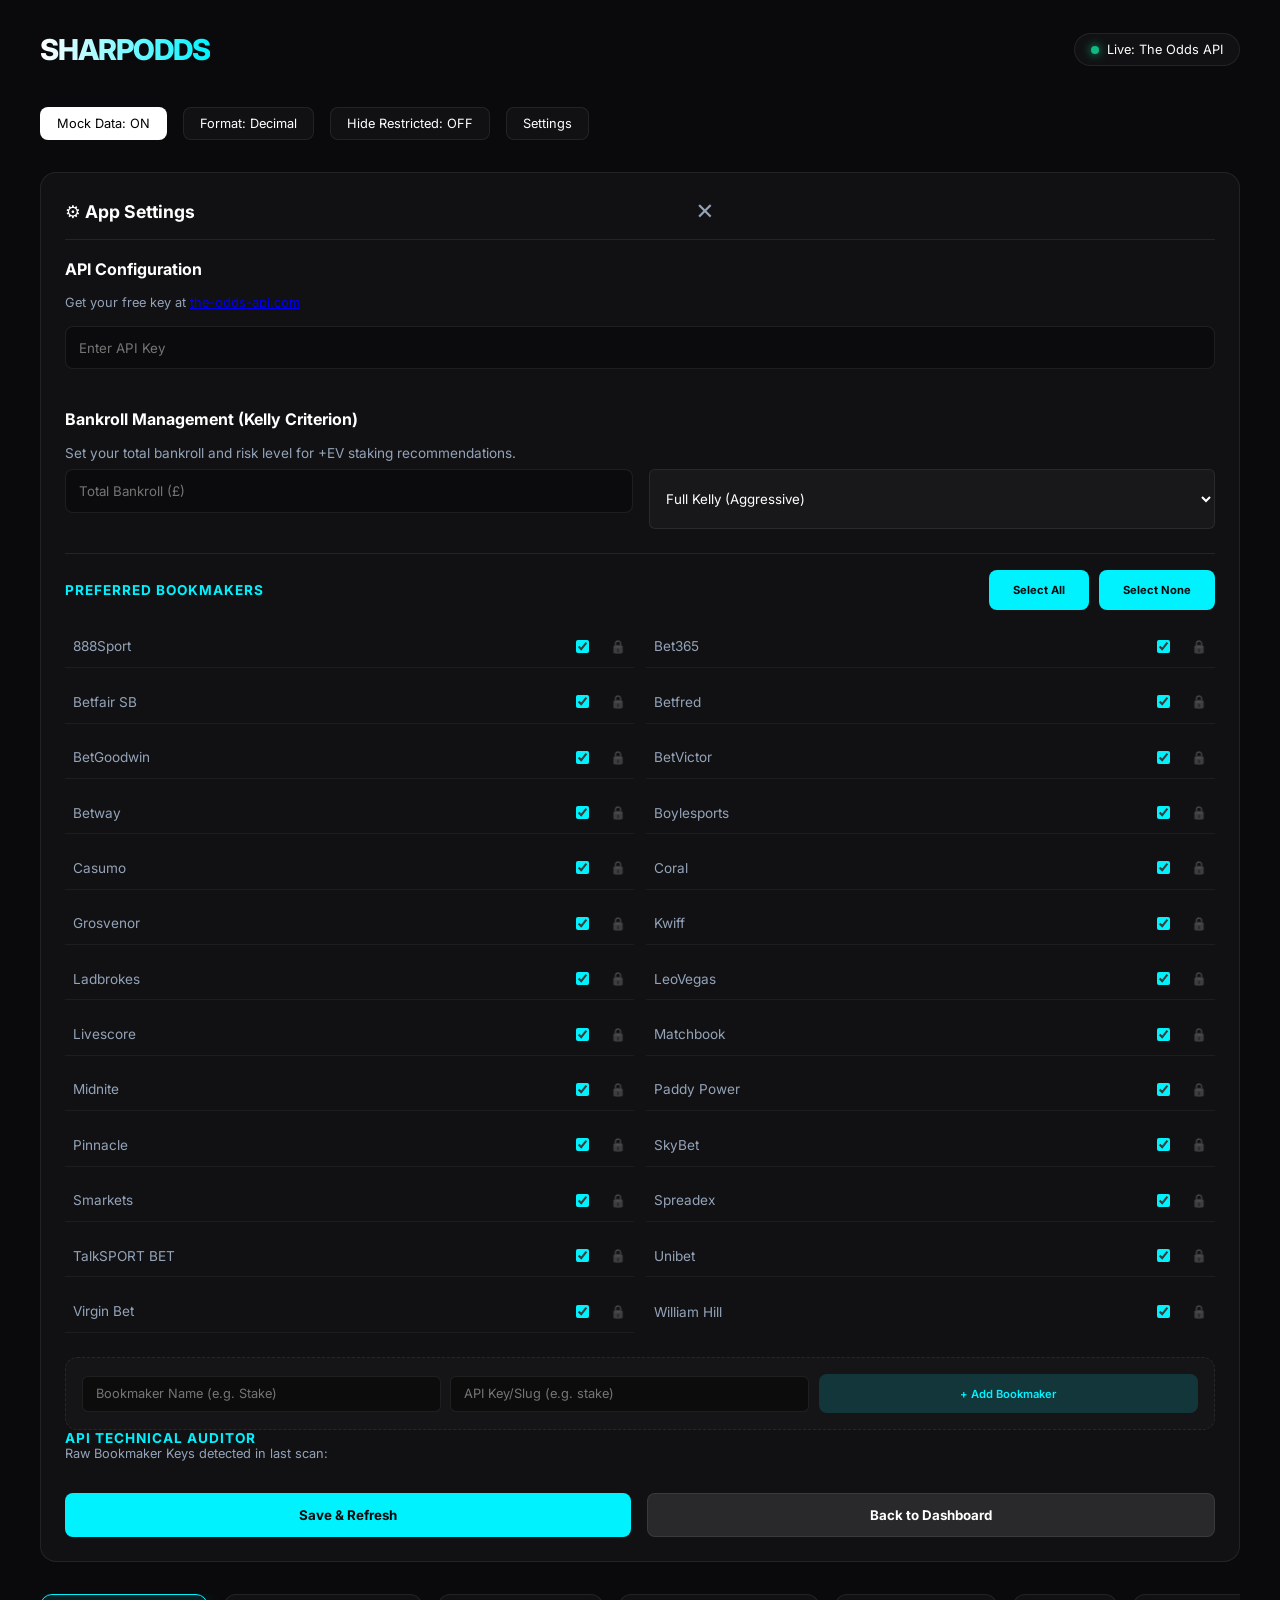
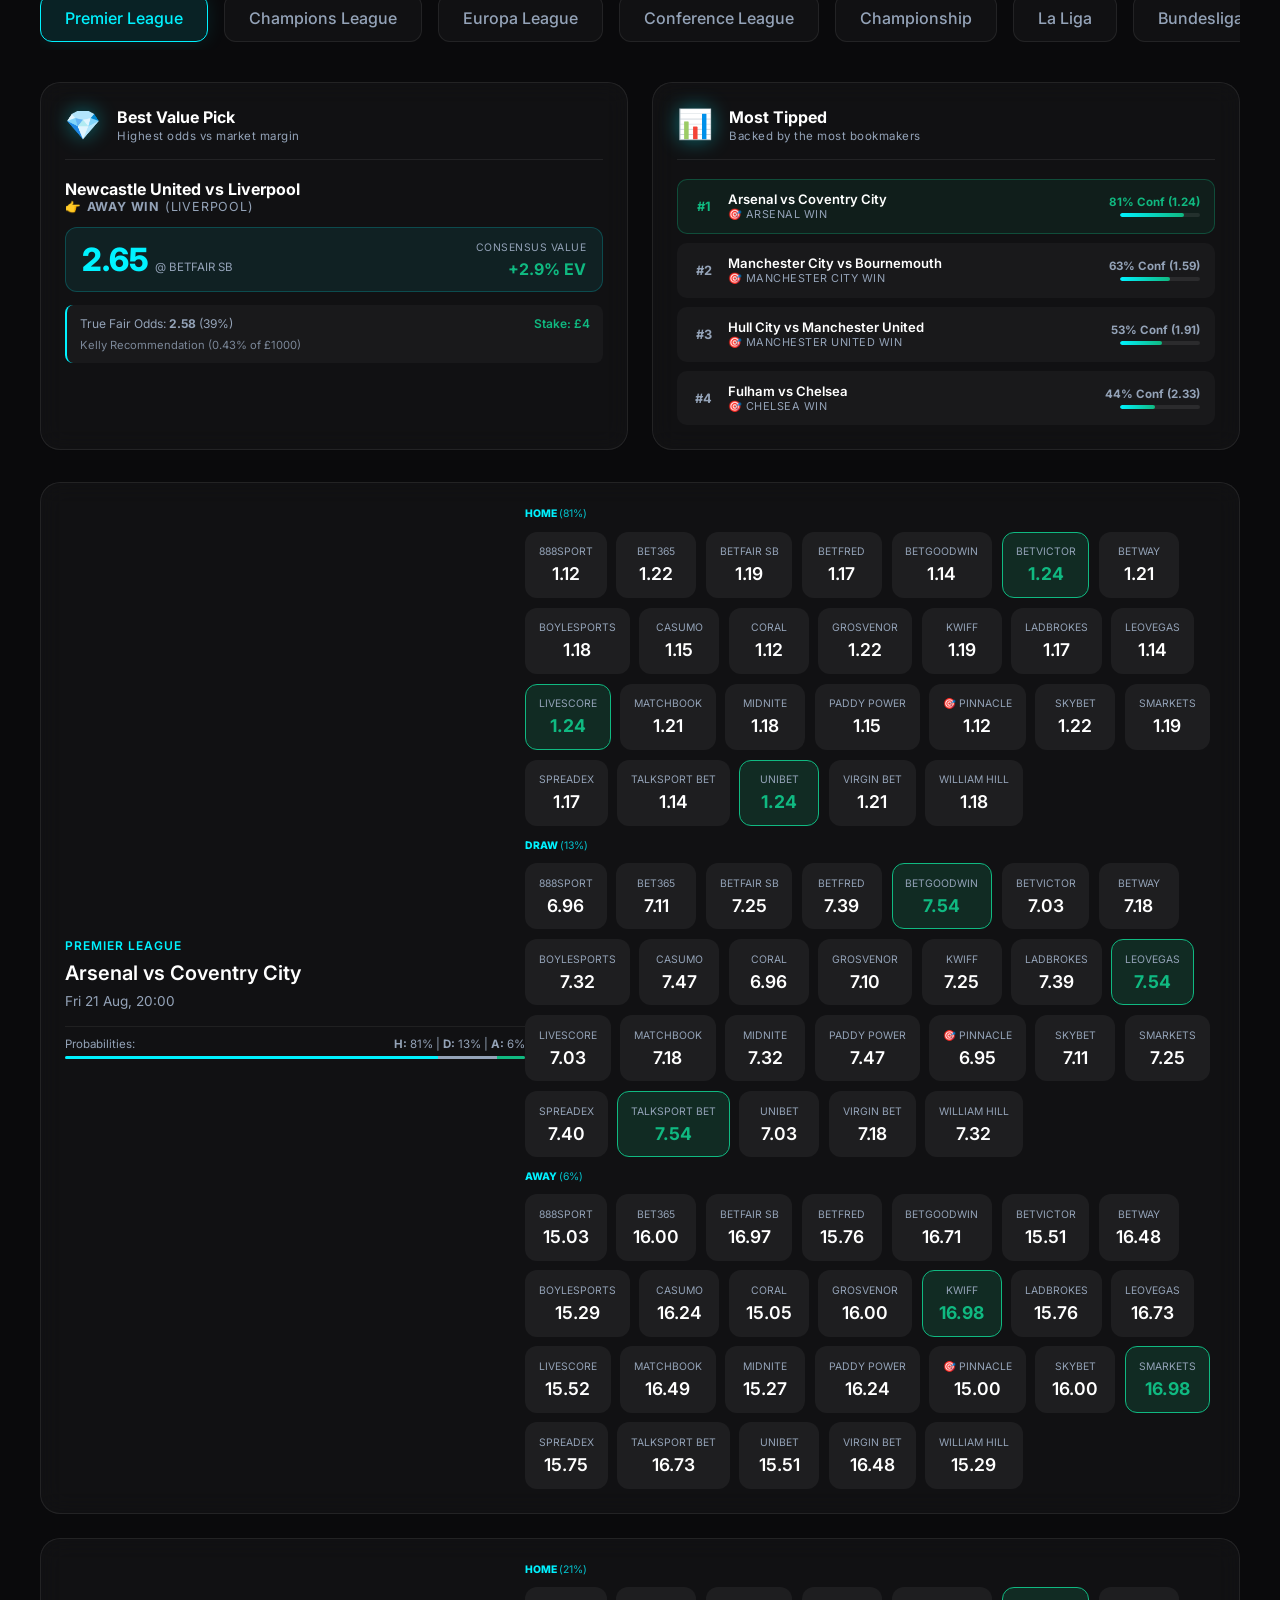
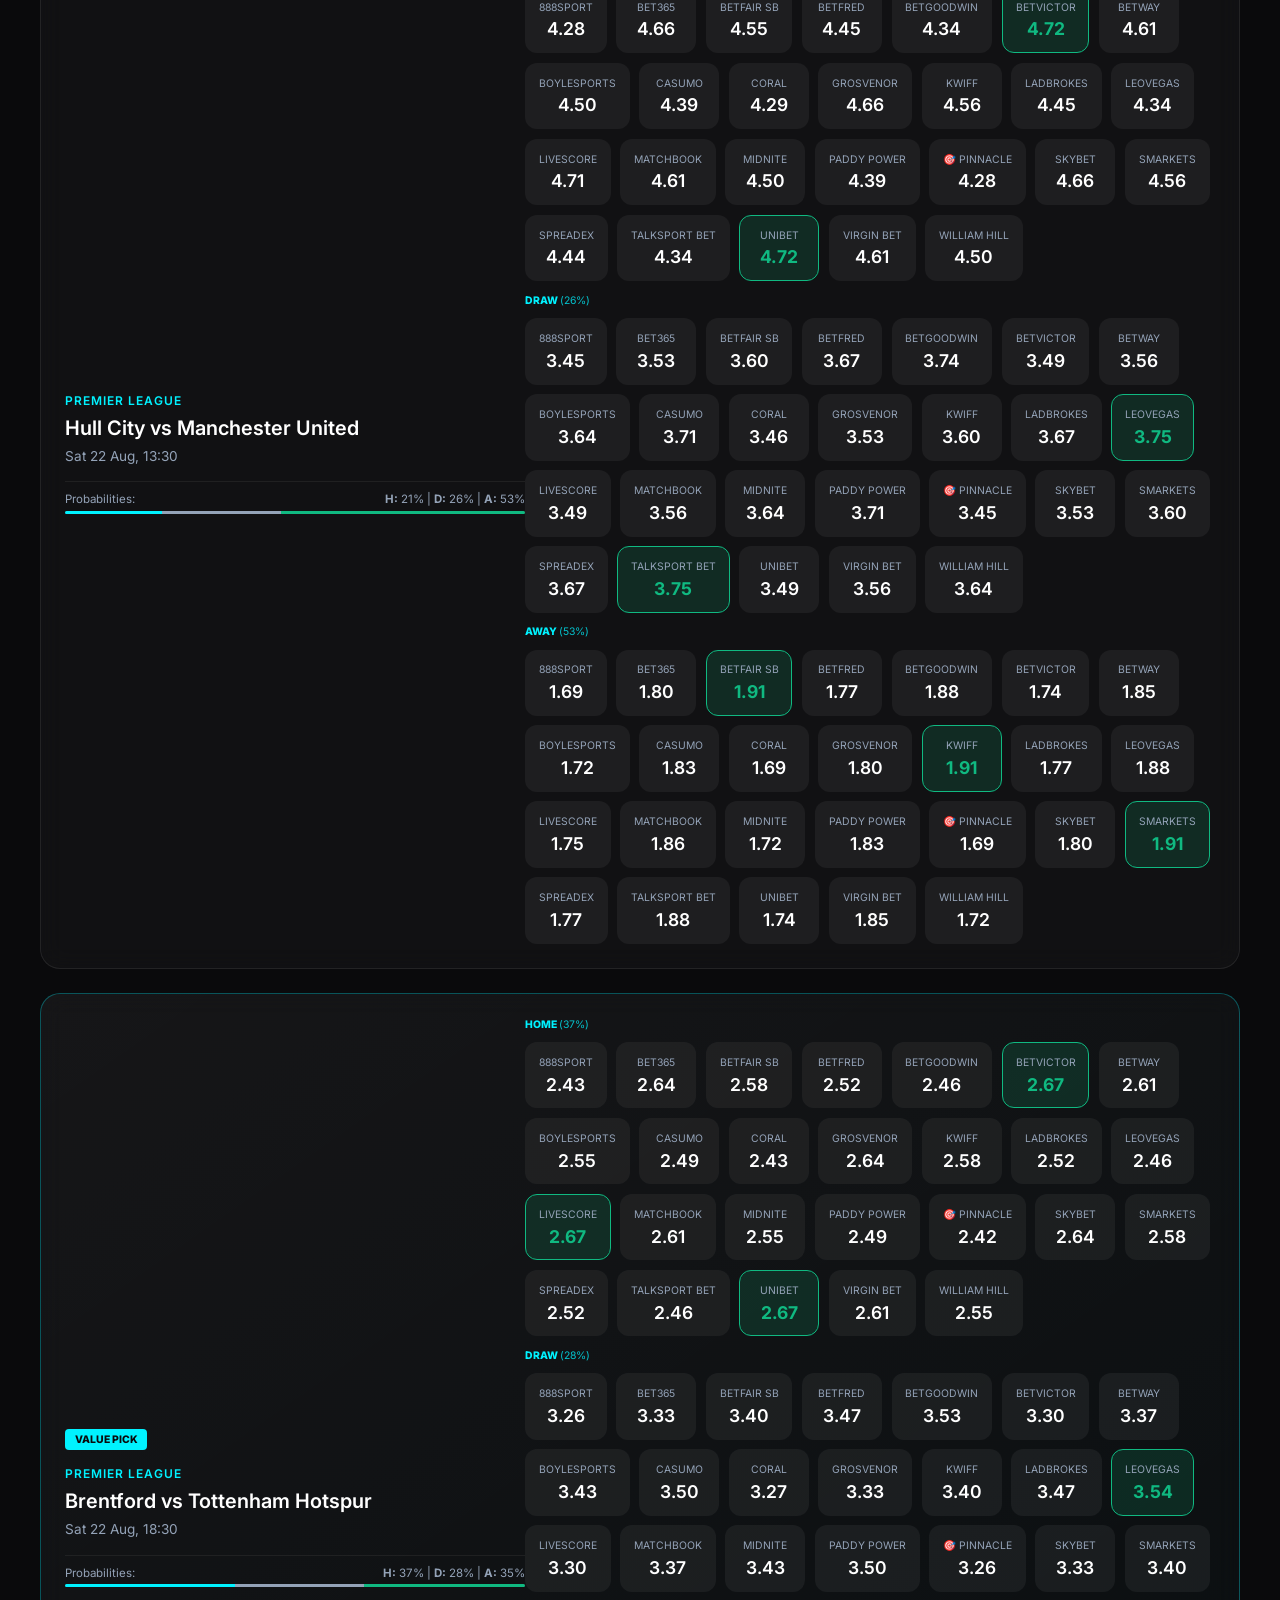
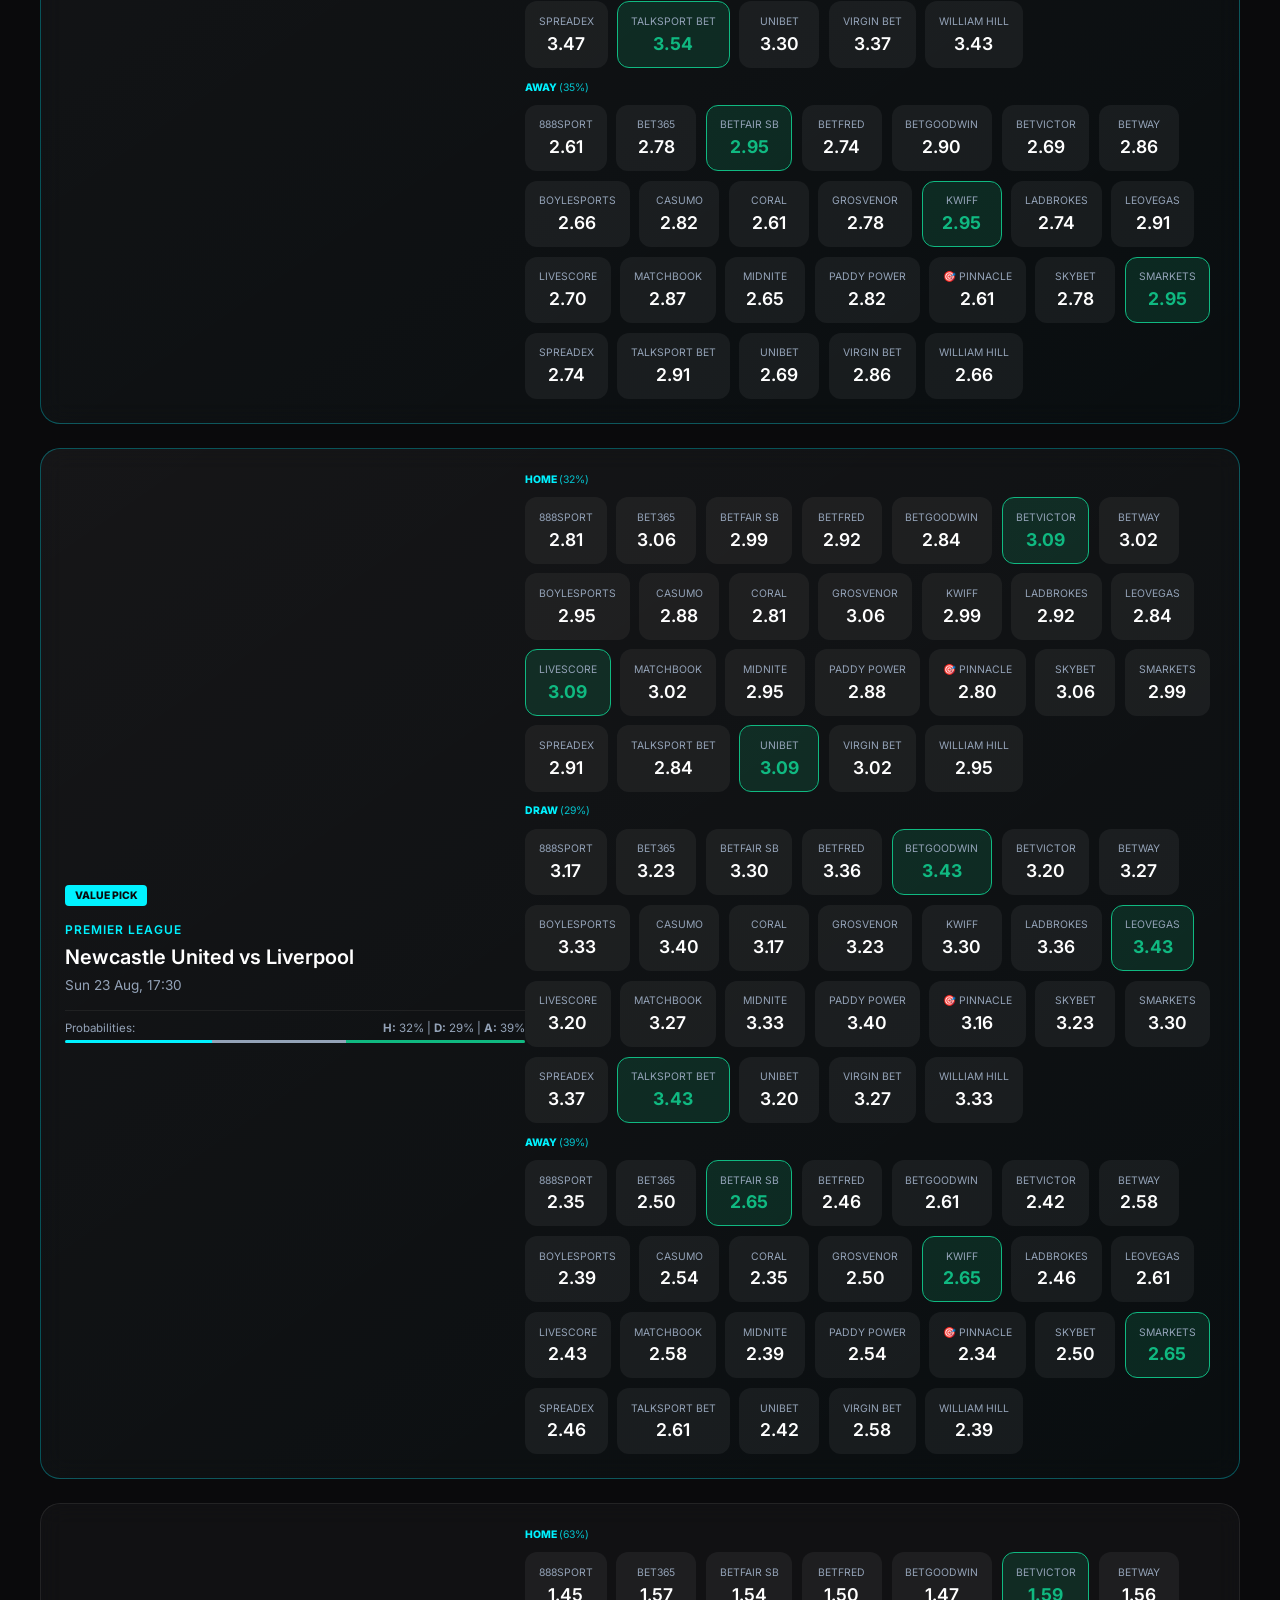
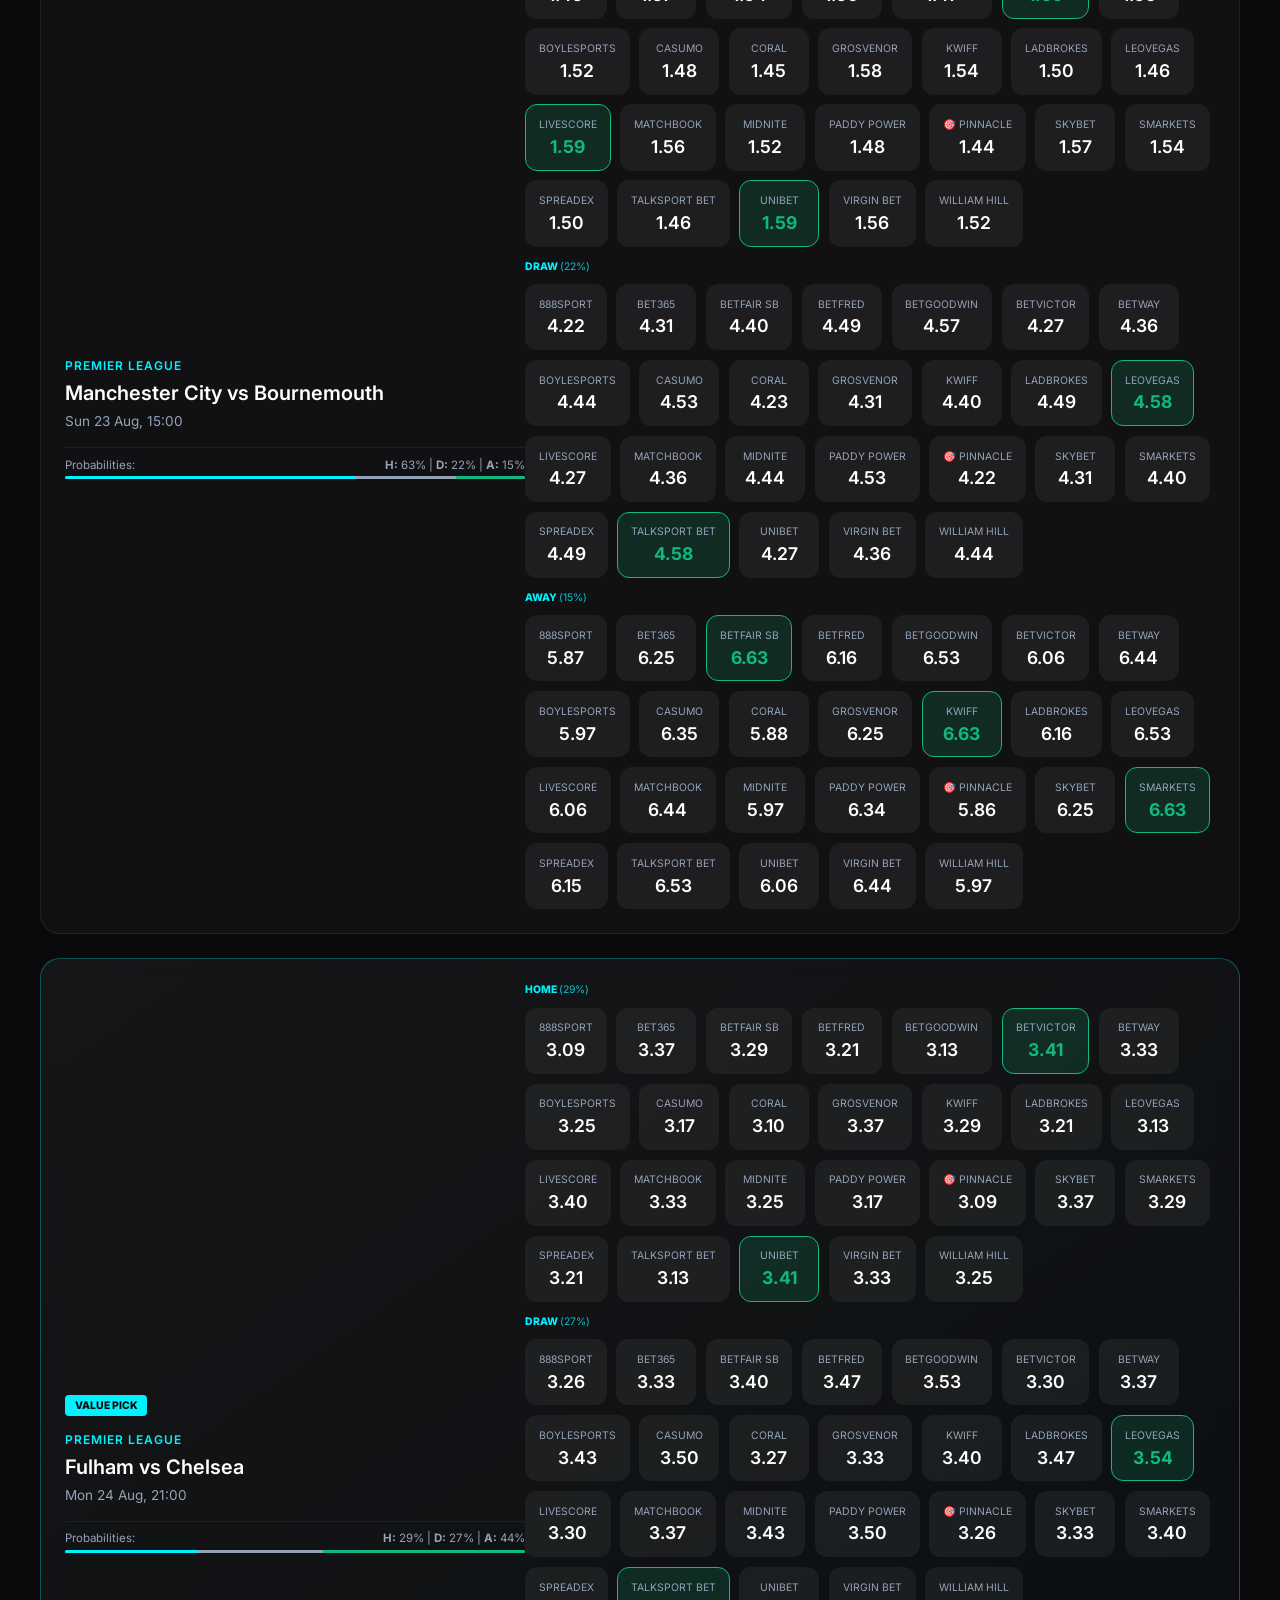
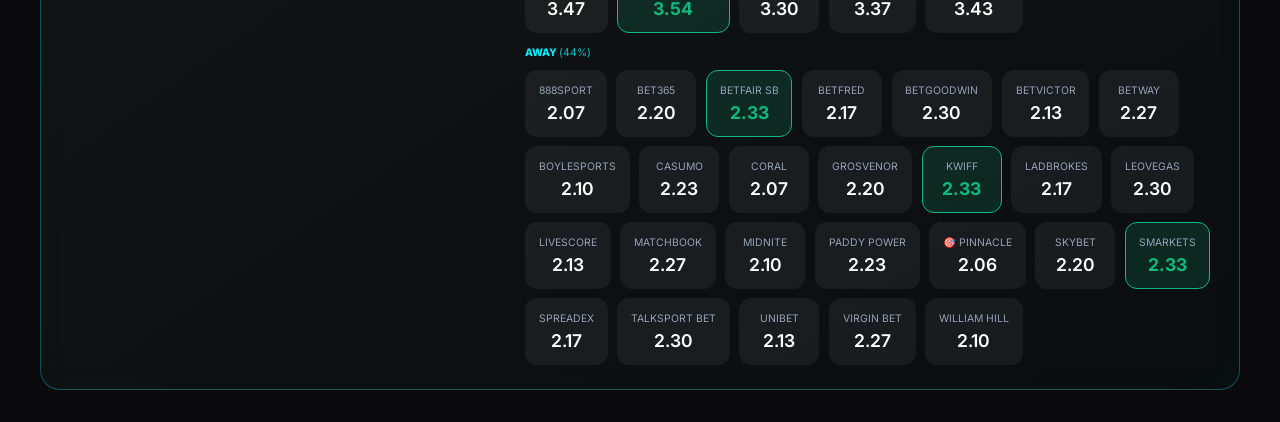
<file: index.html>
<!DOCTYPE html>
<html lang="en">
<head>
    <meta charset="UTF-8">
    <meta name="viewport" content="width=device-width, initial-scale=1.0">
    <title>SharpOdds | Elite Betting Insights</title>
    <link rel="stylesheet" href="style.css">
    <!-- Google Fonts -->
    <link rel="preconnect" href="https://fonts.googleapis.com">
    <link rel="preconnect" href="https://fonts.gstatic.com" crossorigin>
    <link href="https://fonts.googleapis.com/css2?family=Inter:wght@400;500;600;700;800&display=swap" rel="stylesheet">
</head>
<body>
    <div class="app-container">
        <header>
            <div class="logo">SHARP<span>ODDS</span></div>
            <div class="status-badge" id="api-status">
                <span class="status-dot"></span>
                <span id="status-text">Live: The Odds API</span>
            </div>
        </header>

        <section class="controls">
            <button class="mode-toggle active" id="mock-toggle">Mock Data: ON</button>
            <button class="mode-toggle" id="odds-type-toggle">Format: Decimal</button>
            <button class="mode-toggle" id="restricted-toggle">Hide Restricted: OFF</button>
            <button class="mode-toggle" id="settings-toggle">Settings</button>
        </section>

        <section class="settings-panel hidden" id="settings-panel">
            <div class="settings-content">
                <div style="display:flex; justify-content:space-between; align-items:center; margin-bottom:1.2rem; padding-bottom:0.8rem; border-bottom:1px solid var(--border-card);">
                    <h3 style="margin:0; font-size:1.1rem; color:var(--text-primary);">⚙️ App Settings</h3>
                    <button type="button" id="close-settings-x" style="background:transparent; border:none; color:var(--text-secondary); font-size:1.4rem; cursor:pointer; padding:0.2rem 0.5rem; line-height:1; transition:color 0.2s;" title="Close Settings">✕</button>
                </div>
                <h3>API Configuration</h3>
                <p>Get your free key at <a href="https://the-odds-api.com/" target="_blank">the-odds-api.com</a></p>
                <input type="password" id="api-key-input" placeholder="Enter API Key">
                
                <div style="margin-top: 1.5rem; margin-bottom: 1.5rem;">
                    <h3>Bankroll Management (Kelly Criterion)</h3>
                    <p style="margin-bottom: 0.5rem; font-size: 0.85rem; color: var(--text-secondary);">Set your total bankroll and risk level for +EV staking recommendations.</p>
                    <div style="display: flex; gap: 1rem;">
                        <input type="number" id="bankroll-input" placeholder="Total Bankroll (£)" style="flex: 1;" min="0" step="10">
                        <select id="kelly-multiplier" style="flex: 1; padding: 0.75rem; border: 1px solid var(--border-card); border-radius: 6px; background: var(--bg-card); color: var(--text-primary); outline: none;">
                            <option value="1">Full Kelly (Aggressive)</option>
                            <option value="0.5">Half Kelly (Moderate)</option>
                            <option value="0.25">Quarter Kelly (Conservative)</option>
                            <option value="0.1">1/10 Kelly (Safe)</option>
                        </select>
                    </div>
                </div>
                
                <div class="filter-section">
                    <div class="filter-header">
                        <h4>Preferred Bookmakers</h4>
                        <div>
                            <button id="select-all-bookies" class="small-btn">Select All</button>
                            <button id="select-none-bookies" class="small-btn" style="margin-left: 0.4rem;">Select None</button>
                        </div>
                    </div>
                    <div class="bookie-filter-grid" id="bookie-filters">
                        <!-- Each bookie now has a 'Restricted' lock icon -->
                        <div class="bookie-row-filter"><label>888Sport <input type="checkbox" value="sport888" checked></label><span class="gub-tag" data-bookie="sport888" title="Mark as Restricted">🔒</span></div>
                        <div class="bookie-row-filter"><label>Bet365 <input type="checkbox" value="bet365" checked></label><span class="gub-tag" data-bookie="bet365" title="Mark as Restricted">🔒</span></div>
                        <div class="bookie-row-filter"><label>Betfair SB <input type="checkbox" value="betfair_sb_uk" checked></label><span class="gub-tag" data-bookie="betfair_sb_uk" title="Mark as Restricted">🔒</span></div>
                        <div class="bookie-row-filter"><label>Betfred <input type="checkbox" value="betfred_uk" checked></label><span class="gub-tag" data-bookie="betfred_uk" title="Mark as Restricted">🔒</span></div>
                        <div class="bookie-row-filter"><label>BetGoodwin <input type="checkbox" value="betgoodwin" checked></label><span class="gub-tag" data-bookie="betgoodwin" title="Mark as Restricted">🔒</span></div>
                        <div class="bookie-row-filter"><label>BetVictor <input type="checkbox" value="betvictor" checked></label><span class="gub-tag" data-bookie="betvictor" title="Mark as Restricted">🔒</span></div>
                        <div class="bookie-row-filter"><label>Betway <input type="checkbox" value="betway" checked></label><span class="gub-tag" data-bookie="betway" title="Mark as Restricted">🔒</span></div>
                        <div class="bookie-row-filter"><label>Boylesports <input type="checkbox" value="boylesports" checked></label><span class="gub-tag" data-bookie="boylesports" title="Mark as Restricted">🔒</span></div>
                        <div class="bookie-row-filter"><label>Casumo <input type="checkbox" value="casumo" checked></label><span class="gub-tag" data-bookie="casumo" title="Mark as Restricted">🔒</span></div>
                        <div class="bookie-row-filter"><label>Coral <input type="checkbox" value="coral" checked></label><span class="gub-tag" data-bookie="coral" title="Mark as Restricted">🔒</span></div>
                        <div class="bookie-row-filter"><label>Grosvenor <input type="checkbox" value="grosvenor" checked></label><span class="gub-tag" data-bookie="grosvenor" title="Mark as Restricted">🔒</span></div>
                        <div class="bookie-row-filter"><label>Kwiff <input type="checkbox" value="kwiff" checked></label><span class="gub-tag" data-bookie="kwiff" title="Mark as Restricted">🔒</span></div>
                        <div class="bookie-row-filter"><label>Ladbrokes <input type="checkbox" value="ladbrokes_uk" checked></label><span class="gub-tag" data-bookie="ladbrokes_uk" title="Mark as Restricted">🔒</span></div>
                        <div class="bookie-row-filter"><label>LeoVegas <input type="checkbox" value="leovegas" checked></label><span class="gub-tag" data-bookie="leovegas" title="Mark as Restricted">🔒</span></div>
                        <div class="bookie-row-filter"><label>Livescore <input type="checkbox" value="livescorebet" checked></label><span class="gub-tag" data-bookie="livescorebet" title="Mark as Restricted">🔒</span></div>
                        <div class="bookie-row-filter"><label>Matchbook <input type="checkbox" value="matchbook" checked></label><span class="gub-tag" data-bookie="matchbook" title="Mark as Restricted">🔒</span></div>
                        <div class="bookie-row-filter"><label>Midnite <input type="checkbox" value="midnite" checked></label><span class="gub-tag" data-bookie="midnite" title="Mark as Restricted">🔒</span></div>
                        <div class="bookie-row-filter"><label>Paddy Power <input type="checkbox" value="paddypower" checked></label><span class="gub-tag" data-bookie="paddypower" title="Mark as Restricted">🔒</span></div>
                        <div class="bookie-row-filter"><label>Pinnacle <input type="checkbox" value="pinnacle" checked></label><span class="gub-tag" data-bookie="pinnacle" title="Mark as Restricted">🔒</span></div>
                        <div class="bookie-row-filter"><label>SkyBet <input type="checkbox" value="skybet" checked></label><span class="gub-tag" data-bookie="skybet" title="Mark as Restricted">🔒</span></div>
                        <div class="bookie-row-filter"><label>Smarkets <input type="checkbox" value="smarkets" checked></label><span class="gub-tag" data-bookie="smarkets" title="Mark as Restricted">🔒</span></div>
                        <div class="bookie-row-filter"><label>Spreadex <input type="checkbox" value="spreadex" checked></label><span class="gub-tag" data-bookie="spreadex" title="Mark as Restricted">🔒</span></div>
                        <div class="bookie-row-filter"><label>TalkSPORT BET <input type="checkbox" value="talksportbet" checked></label><span class="gub-tag" data-bookie="talksportbet" title="Mark as Restricted">🔒</span></div>
                        <div class="bookie-row-filter"><label>Unibet <input type="checkbox" value="unibet" checked></label><span class="gub-tag" data-bookie="unibet" title="Mark as Restricted">🔒</span></div>
                        <div class="bookie-row-filter"><label>Virgin Bet <input type="checkbox" value="virginbet" checked></label><span class="gub-tag" data-bookie="virginbet" title="Mark as Restricted">🔒</span></div>
                        <div class="bookie-row-filter"><label>William Hill <input type="checkbox" value="williamhill" checked></label><span class="gub-tag" data-bookie="williamhill" title="Mark as Restricted">🔒</span></div>
                    </div>

                    <!-- Add Custom Bookmaker -->
                    <div class="add-custom-bookie-box">
                        <div class="custom-bookie-inputs">
                            <input type="text" id="custom-bookie-name" placeholder="Bookmaker Name (e.g. Stake)">
                            <input type="text" id="custom-bookie-key" placeholder="API Key/Slug (e.g. stake)">
                            <button type="button" id="btn-add-custom-bookie" class="small-btn highlight">+ Add Bookmaker</button>
                        </div>
                    </div>

                    <div id="api-auditor" class="debug-panel hidden">
                        <h4>API Technical Auditor</h4>
                        <p>Raw Bookmaker Keys detected in last scan:</p>
                        <div id="auditor-list" class="auditor-chips"></div>
                    </div>
                </div>

                <div class="settings-actions">
                    <button id="save-settings">Save & Refresh</button>
                    <button id="back-to-main" class="secondary-btn">Back to Dashboard</button>
                </div>
            </div>
        </section>

        <nav class="sports-bar" id="sports-bar">
            <div class="sport-tag active" data-sport="soccer_epl">Premier League</div>
            <div class="sport-tag" data-sport="soccer_uefa_champs_league">Champions League</div>
            <div class="sport-tag" data-sport="soccer_uefa_europa_league">Europa League</div>
            <div class="sport-tag" data-sport="soccer_uefa_europa_conference_league">Conference League</div>
            <div class="sport-tag" data-sport="soccer_efl_champ">Championship</div>
            <div class="sport-tag" data-sport="soccer_spain_la_liga">La Liga</div>
            <div class="sport-tag" data-sport="soccer_germany_bundesliga">Bundesliga</div>
            <div class="sport-tag" data-sport="soccer_italy_serie_a">Serie A</div>
            <div class="sport-tag" data-sport="soccer_england_league1">League One</div>
            <div class="sport-tag" data-sport="soccer_england_league2">League Two</div>
        </nav>

        <!-- ── INSIGHTS PANEL ────────────────────────────────────────────── -->
        <section class="insights-panel" id="insights-panel">
            <!-- Best Value Pick -->
            <div class="insight-card" id="best-value-card">
                <div class="insight-header">
                    <span class="insight-icon">💎</span>
                    <div>
                        <h3 class="insight-title">Best Value Pick</h3>
                        <p class="insight-subtitle">Highest odds vs market margin</p>
                    </div>
                </div>
                <div class="insight-body" id="best-value-body">
                    <div class="insight-loading">Calculating…</div>
                </div>
            </div>

            <!-- Most Tipped -->
            <div class="insight-card" id="most-tipped-card">
                <div class="insight-header">
                    <span class="insight-icon">📊</span>
                    <div>
                        <h3 class="insight-title">Most Tipped</h3>
                        <p class="insight-subtitle">Backed by the most bookmakers</p>
                    </div>
                </div>
                <div class="insight-body" id="most-tipped-body">
                    <div class="insight-loading">Calculating…</div>
                </div>
            </div>
        </section>

        <main class="odds-grid" id="odds-grid">
            <!-- Dynamic Content Injected Here -->
            <div class="loading">Initalizing dashboard...</div>
        </main>
    </div>

    <script src="app.js"></script>
</body>
</html>
</file>
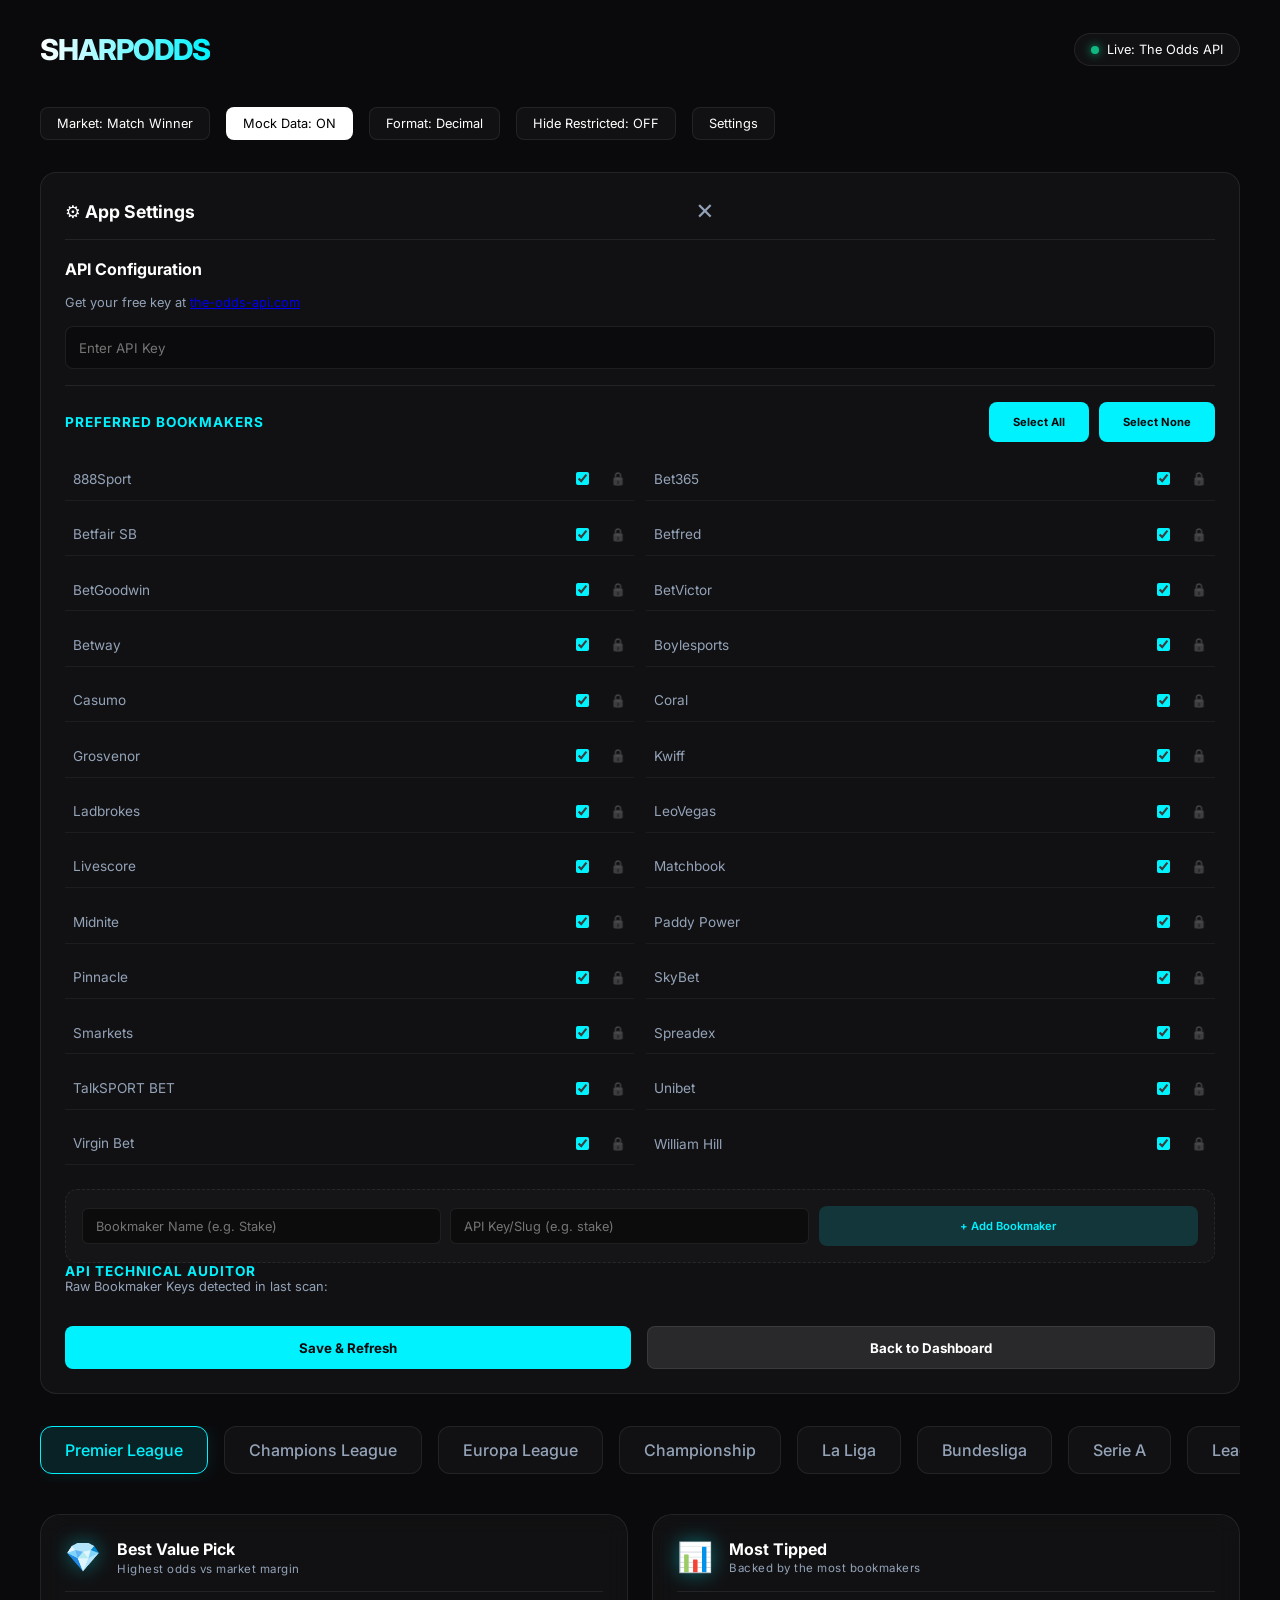
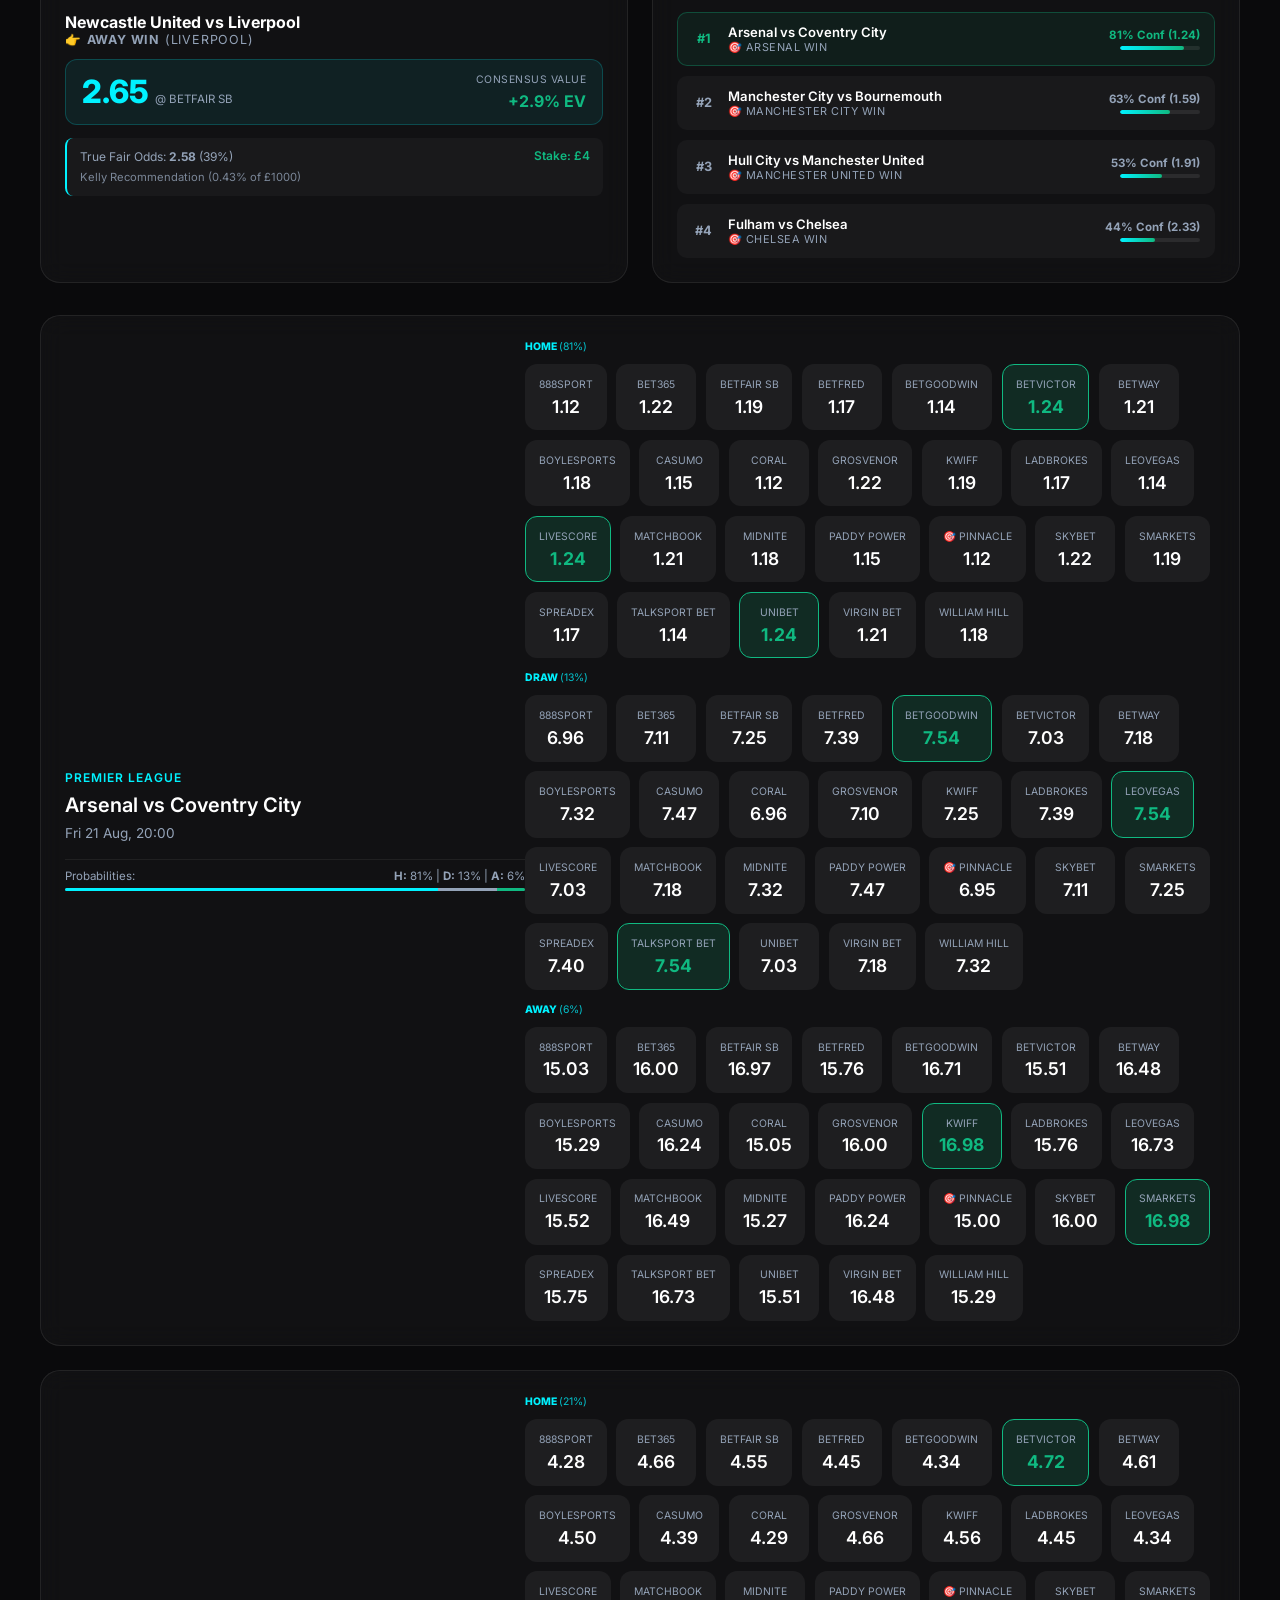
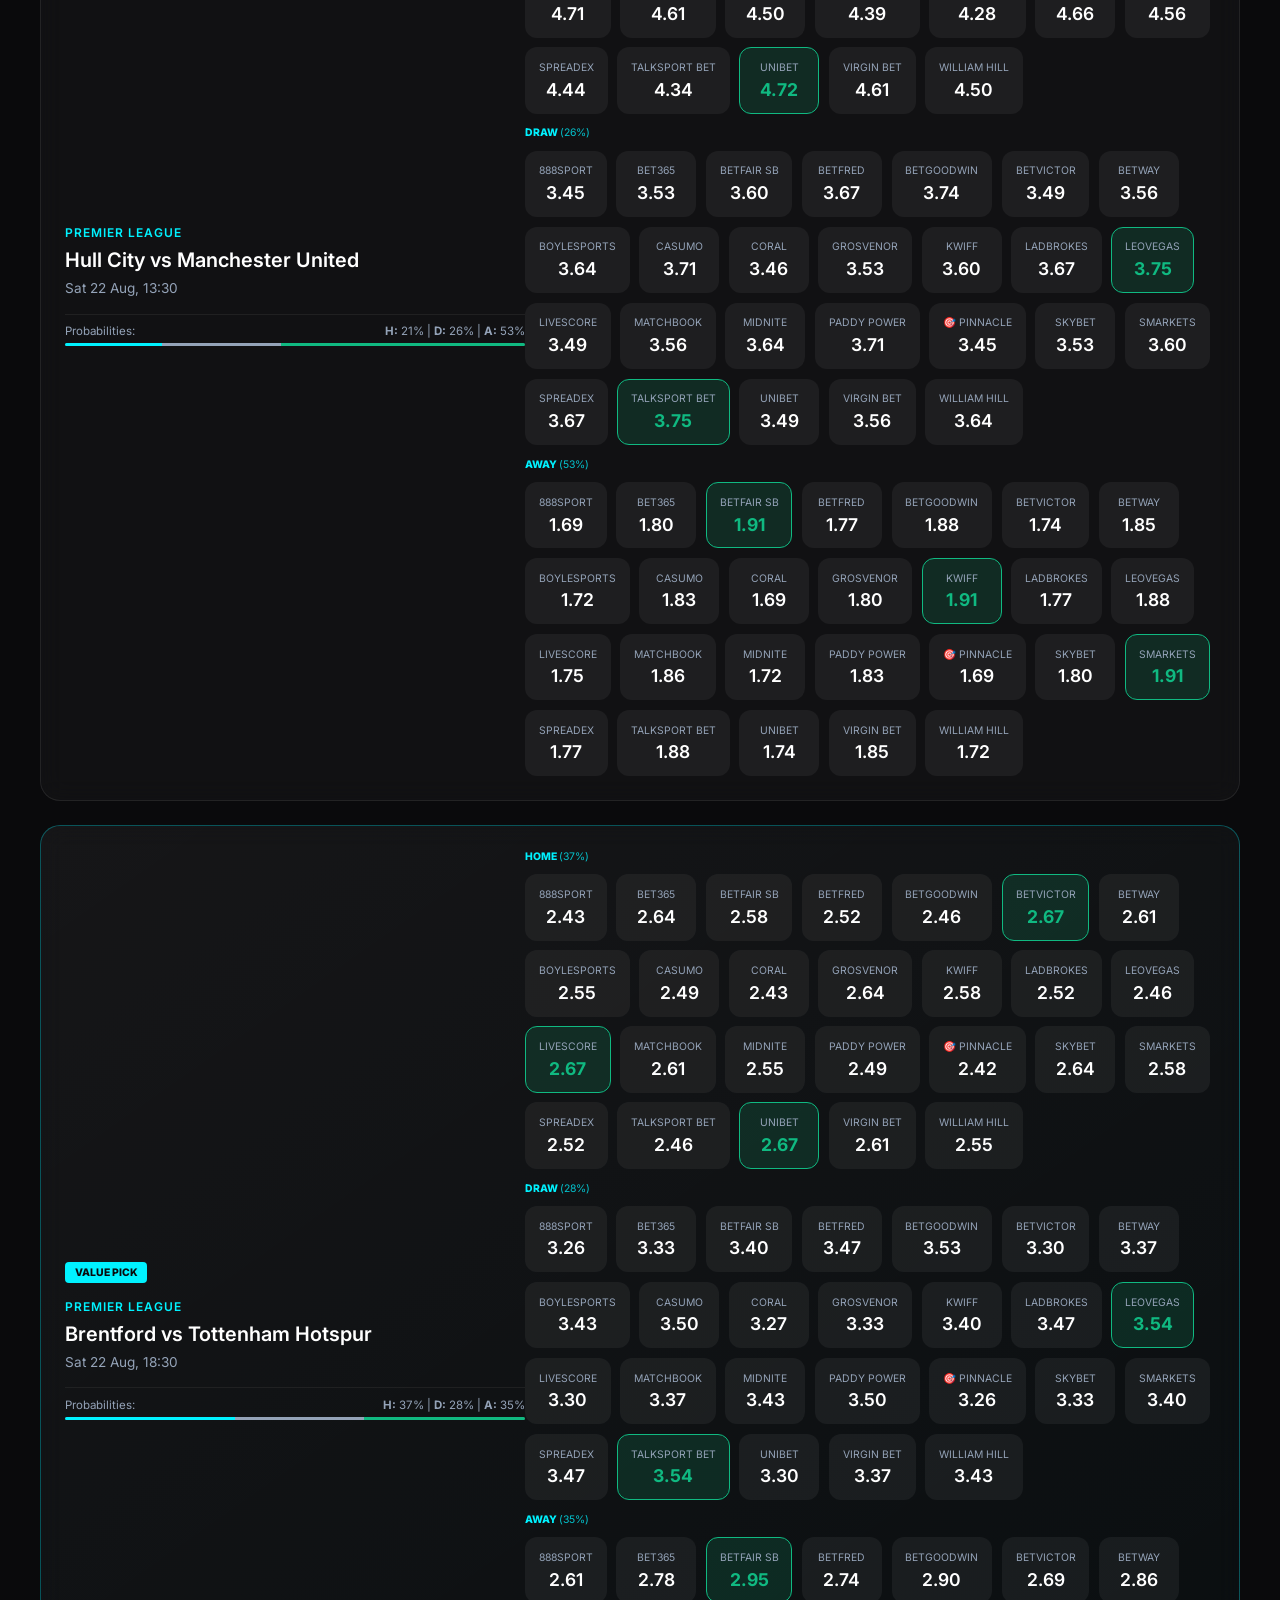
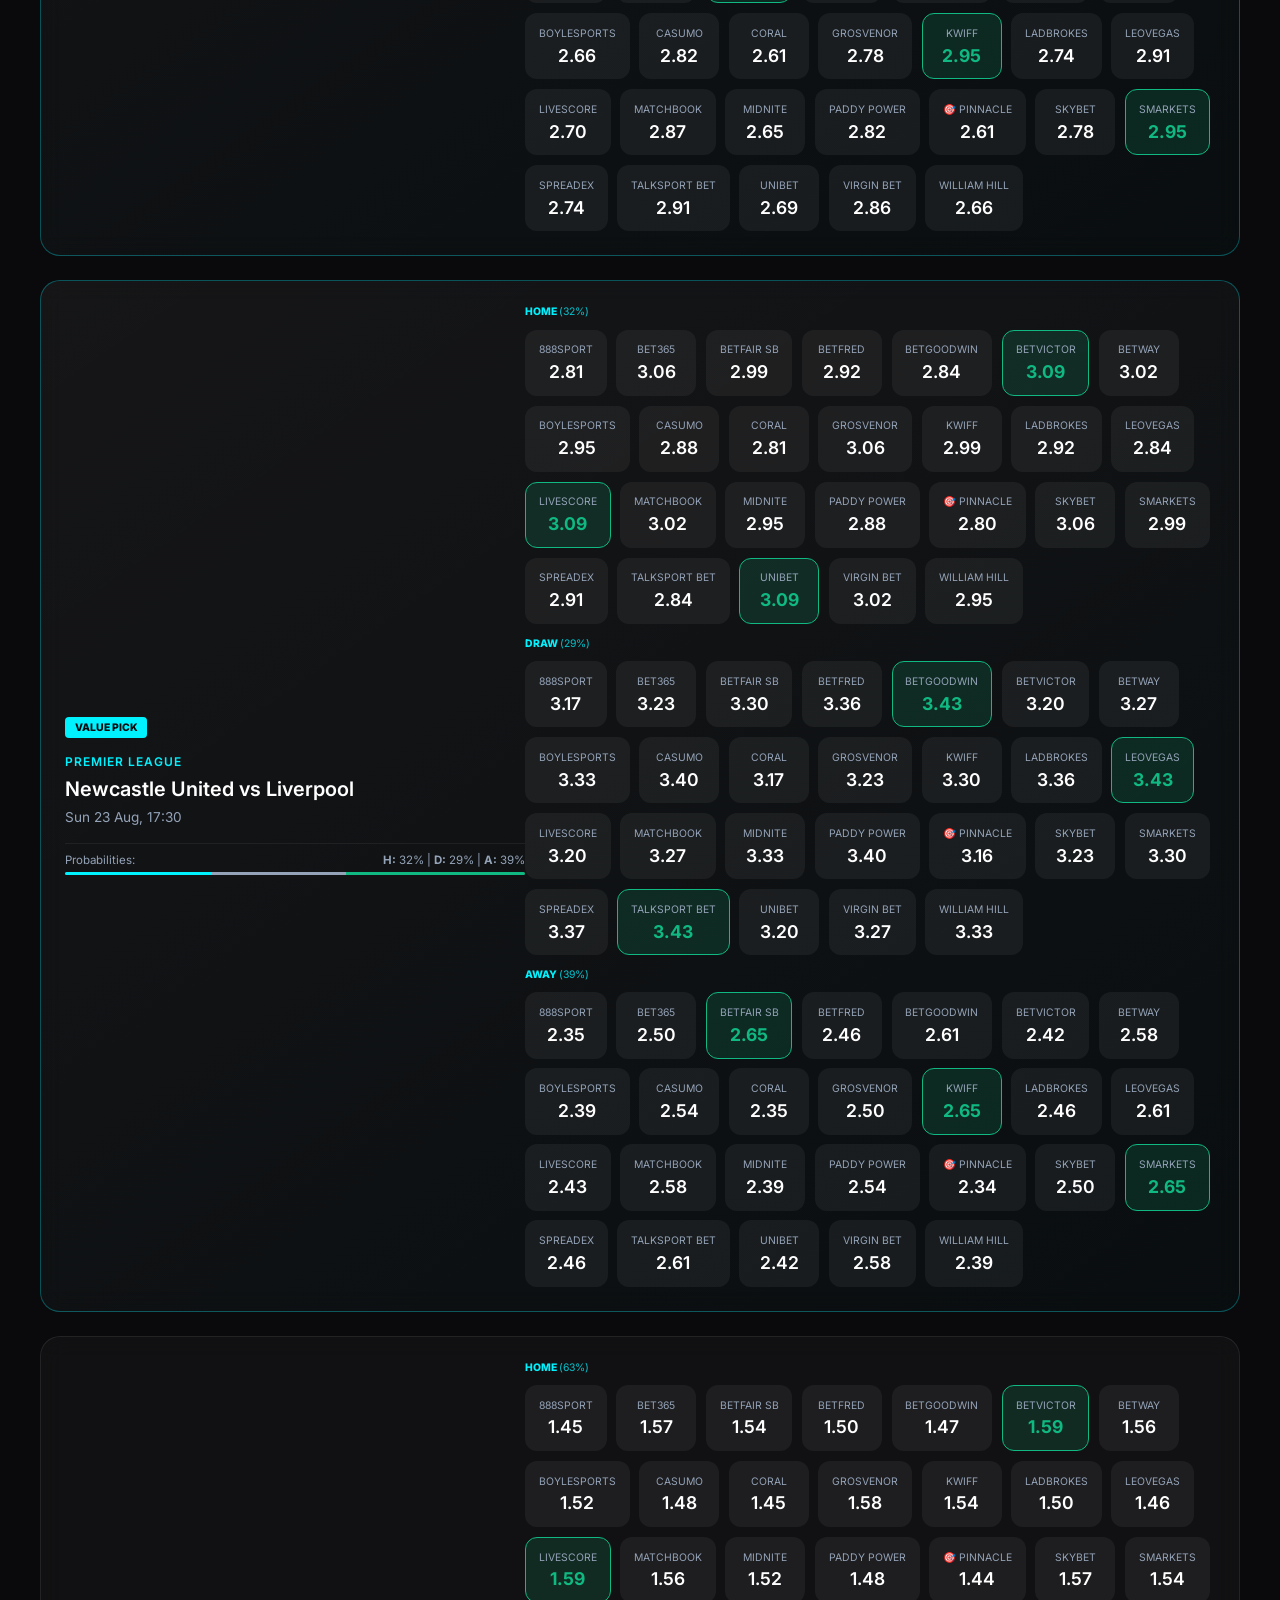
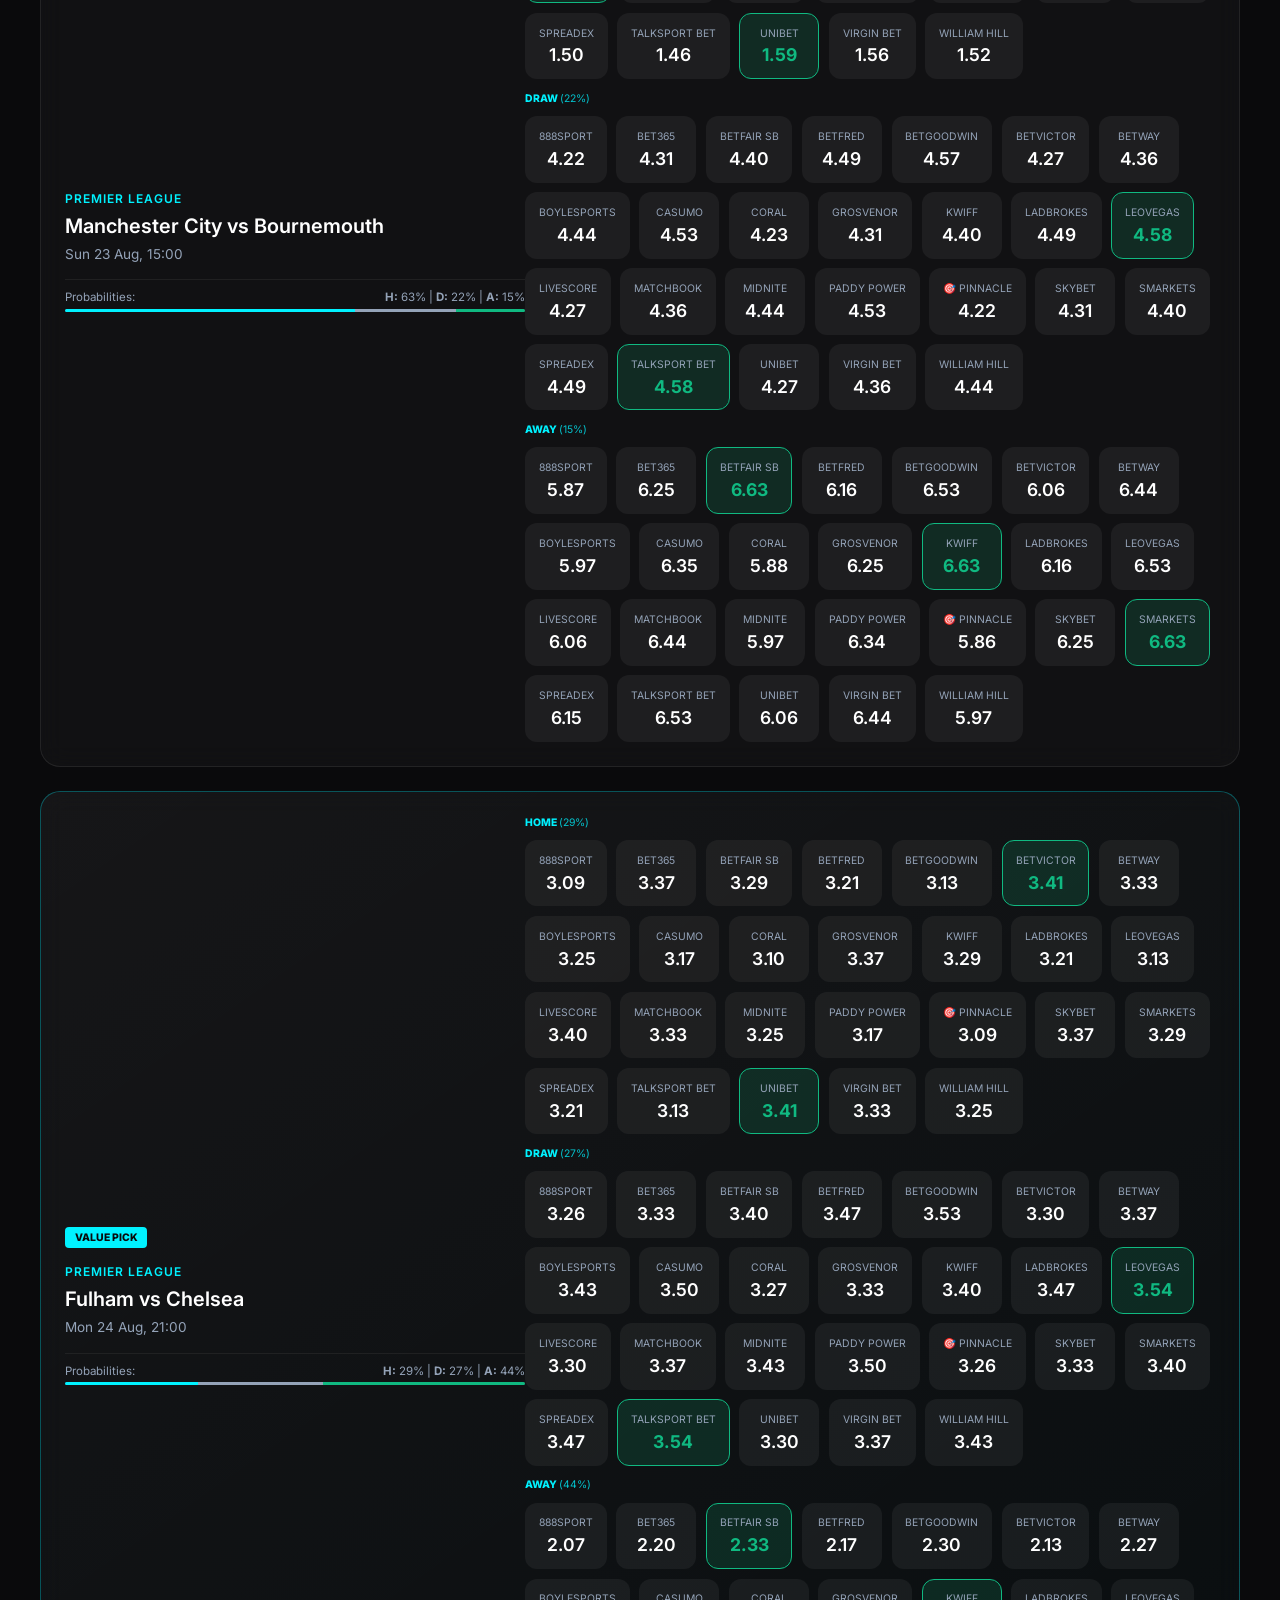
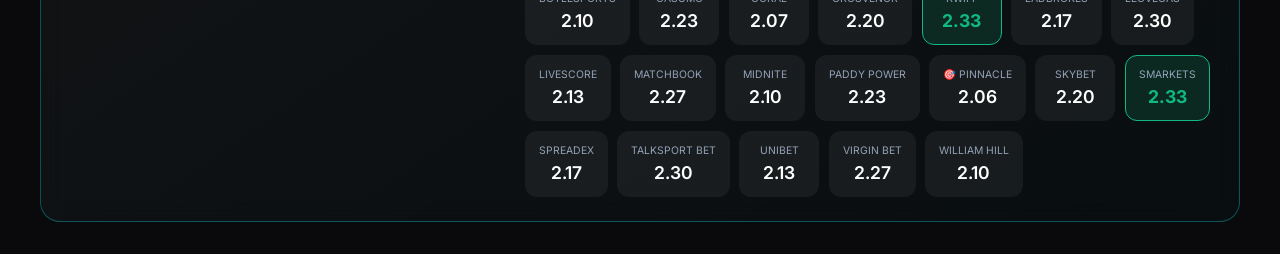
<file: index-v1.html>
<!DOCTYPE html>
<html lang="en">
<head>
    <meta charset="UTF-8">
    <meta name="viewport" content="width=device-width, initial-scale=1.0">
    <title>SharpOdds | Elite Betting Insights</title>
    <link rel="stylesheet" href="style.css">
    <!-- Google Fonts -->
    <link rel="preconnect" href="https://fonts.googleapis.com">
    <link rel="preconnect" href="https://fonts.gstatic.com" crossorigin>
    <link href="https://fonts.googleapis.com/css2?family=Inter:wght@400;500;600;700;800&display=swap" rel="stylesheet">
</head>
<body>
    <div class="app-container">
        <header>
            <div class="logo">SHARP<span>ODDS</span></div>
            <div class="status-badge" id="api-status">
                <span class="status-dot"></span>
                <span id="status-text">Live: The Odds API</span>
            </div>
        </header>

        <section class="controls">
            <button class="mode-toggle" id="market-toggle">Market: Match Winner</button>
            <button class="mode-toggle active" id="mock-toggle">Mock Data: ON</button>
            <button class="mode-toggle" id="odds-type-toggle">Format: Decimal</button>
            <button class="mode-toggle" id="restricted-toggle">Hide Restricted: OFF</button>
            <button class="mode-toggle" id="settings-toggle">Settings</button>
        </section>

        <section class="settings-panel hidden" id="settings-panel">
            <div class="settings-content">
                <div style="display:flex; justify-content:space-between; align-items:center; margin-bottom:1.2rem; padding-bottom:0.8rem; border-bottom:1px solid var(--border-card);">
                    <h3 style="margin:0; font-size:1.1rem; color:var(--text-primary);">⚙️ App Settings</h3>
                    <button type="button" id="close-settings-x" style="background:transparent; border:none; color:var(--text-secondary); font-size:1.4rem; cursor:pointer; padding:0.2rem 0.5rem; line-height:1; transition:color 0.2s;" title="Close Settings">✕</button>
                </div>
                <h3>API Configuration</h3>
                <p>Get your free key at <a href="https://the-odds-api.com/" target="_blank">the-odds-api.com</a></p>
                <input type="password" id="api-key-input" placeholder="Enter API Key">
                
                <div class="filter-section">
                    <div class="filter-header">
                        <h4>Preferred Bookmakers</h4>
                        <div>
                            <button id="select-all-bookies" class="small-btn">Select All</button>
                            <button id="select-none-bookies" class="small-btn" style="margin-left: 0.4rem;">Select None</button>
                        </div>
                    </div>
                    <div class="bookie-filter-grid" id="bookie-filters">
                        <!-- Each bookie now has a 'Restricted' lock icon -->
                        <div class="bookie-row-filter"><label>888Sport <input type="checkbox" value="sport888" checked></label><span class="gub-tag" data-bookie="sport888" title="Mark as Restricted">🔒</span></div>
                        <div class="bookie-row-filter"><label>Bet365 <input type="checkbox" value="bet365" checked></label><span class="gub-tag" data-bookie="bet365" title="Mark as Restricted">🔒</span></div>
                        <div class="bookie-row-filter"><label>Betfair SB <input type="checkbox" value="betfair_sb_uk" checked></label><span class="gub-tag" data-bookie="betfair_sb_uk" title="Mark as Restricted">🔒</span></div>
                        <div class="bookie-row-filter"><label>Betfred <input type="checkbox" value="betfred_uk" checked></label><span class="gub-tag" data-bookie="betfred_uk" title="Mark as Restricted">🔒</span></div>
                        <div class="bookie-row-filter"><label>BetGoodwin <input type="checkbox" value="betgoodwin" checked></label><span class="gub-tag" data-bookie="betgoodwin" title="Mark as Restricted">🔒</span></div>
                        <div class="bookie-row-filter"><label>BetVictor <input type="checkbox" value="betvictor" checked></label><span class="gub-tag" data-bookie="betvictor" title="Mark as Restricted">🔒</span></div>
                        <div class="bookie-row-filter"><label>Betway <input type="checkbox" value="betway" checked></label><span class="gub-tag" data-bookie="betway" title="Mark as Restricted">🔒</span></div>
                        <div class="bookie-row-filter"><label>Boylesports <input type="checkbox" value="boylesports" checked></label><span class="gub-tag" data-bookie="boylesports" title="Mark as Restricted">🔒</span></div>
                        <div class="bookie-row-filter"><label>Casumo <input type="checkbox" value="casumo" checked></label><span class="gub-tag" data-bookie="casumo" title="Mark as Restricted">🔒</span></div>
                        <div class="bookie-row-filter"><label>Coral <input type="checkbox" value="coral" checked></label><span class="gub-tag" data-bookie="coral" title="Mark as Restricted">🔒</span></div>
                        <div class="bookie-row-filter"><label>Grosvenor <input type="checkbox" value="grosvenor" checked></label><span class="gub-tag" data-bookie="grosvenor" title="Mark as Restricted">🔒</span></div>
                        <div class="bookie-row-filter"><label>Kwiff <input type="checkbox" value="kwiff" checked></label><span class="gub-tag" data-bookie="kwiff" title="Mark as Restricted">🔒</span></div>
                        <div class="bookie-row-filter"><label>Ladbrokes <input type="checkbox" value="ladbrokes_uk" checked></label><span class="gub-tag" data-bookie="ladbrokes_uk" title="Mark as Restricted">🔒</span></div>
                        <div class="bookie-row-filter"><label>LeoVegas <input type="checkbox" value="leovegas" checked></label><span class="gub-tag" data-bookie="leovegas" title="Mark as Restricted">🔒</span></div>
                        <div class="bookie-row-filter"><label>Livescore <input type="checkbox" value="livescorebet" checked></label><span class="gub-tag" data-bookie="livescorebet" title="Mark as Restricted">🔒</span></div>
                        <div class="bookie-row-filter"><label>Matchbook <input type="checkbox" value="matchbook" checked></label><span class="gub-tag" data-bookie="matchbook" title="Mark as Restricted">🔒</span></div>
                        <div class="bookie-row-filter"><label>Midnite <input type="checkbox" value="midnite" checked></label><span class="gub-tag" data-bookie="midnite" title="Mark as Restricted">🔒</span></div>
                        <div class="bookie-row-filter"><label>Paddy Power <input type="checkbox" value="paddypower" checked></label><span class="gub-tag" data-bookie="paddypower" title="Mark as Restricted">🔒</span></div>
                        <div class="bookie-row-filter"><label>Pinnacle <input type="checkbox" value="pinnacle" checked></label><span class="gub-tag" data-bookie="pinnacle" title="Mark as Restricted">🔒</span></div>
                        <div class="bookie-row-filter"><label>SkyBet <input type="checkbox" value="skybet" checked></label><span class="gub-tag" data-bookie="skybet" title="Mark as Restricted">🔒</span></div>
                        <div class="bookie-row-filter"><label>Smarkets <input type="checkbox" value="smarkets" checked></label><span class="gub-tag" data-bookie="smarkets" title="Mark as Restricted">🔒</span></div>
                        <div class="bookie-row-filter"><label>Spreadex <input type="checkbox" value="spreadex" checked></label><span class="gub-tag" data-bookie="spreadex" title="Mark as Restricted">🔒</span></div>
                        <div class="bookie-row-filter"><label>TalkSPORT BET <input type="checkbox" value="talksportbet" checked></label><span class="gub-tag" data-bookie="talksportbet" title="Mark as Restricted">🔒</span></div>
                        <div class="bookie-row-filter"><label>Unibet <input type="checkbox" value="unibet" checked></label><span class="gub-tag" data-bookie="unibet" title="Mark as Restricted">🔒</span></div>
                        <div class="bookie-row-filter"><label>Virgin Bet <input type="checkbox" value="virginbet" checked></label><span class="gub-tag" data-bookie="virginbet" title="Mark as Restricted">🔒</span></div>
                        <div class="bookie-row-filter"><label>William Hill <input type="checkbox" value="williamhill" checked></label><span class="gub-tag" data-bookie="williamhill" title="Mark as Restricted">🔒</span></div>
                    </div>

                    <!-- Add Custom Bookmaker -->
                    <div class="add-custom-bookie-box">
                        <div class="custom-bookie-inputs">
                            <input type="text" id="custom-bookie-name" placeholder="Bookmaker Name (e.g. Stake)">
                            <input type="text" id="custom-bookie-key" placeholder="API Key/Slug (e.g. stake)">
                            <button type="button" id="btn-add-custom-bookie" class="small-btn highlight">+ Add Bookmaker</button>
                        </div>
                    </div>

                    <div id="api-auditor" class="debug-panel hidden">
                        <h4>API Technical Auditor</h4>
                        <p>Raw Bookmaker Keys detected in last scan:</p>
                        <div id="auditor-list" class="auditor-chips"></div>
                    </div>
                </div>

                <div class="settings-actions">
                    <button id="save-settings">Save & Refresh</button>
                    <button id="back-to-main" class="secondary-btn">Back to Dashboard</button>
                </div>
            </div>
        </section>

        <nav class="sports-bar" id="sports-bar">
            <div class="sport-tag active" data-sport="soccer_epl">Premier League</div>
            <div class="sport-tag" data-sport="soccer_uefa_champs_league">Champions League</div>
            <div class="sport-tag" data-sport="soccer_uefa_europa_league">Europa League</div>
            <div class="sport-tag" data-sport="soccer_efl_champ">Championship</div>
            <div class="sport-tag" data-sport="soccer_spain_la_liga">La Liga</div>
            <div class="sport-tag" data-sport="soccer_germany_bundesliga">Bundesliga</div>
            <div class="sport-tag" data-sport="soccer_italy_serie_a">Serie A</div>
            <div class="sport-tag" data-sport="soccer_england_league1">League One</div>
            <div class="sport-tag" data-sport="soccer_england_league2">League Two</div>
        </nav>

        <!-- ── INSIGHTS PANEL ────────────────────────────────────────────── -->
        <section class="insights-panel" id="insights-panel">
            <!-- Best Value Pick -->
            <div class="insight-card" id="best-value-card">
                <div class="insight-header">
                    <span class="insight-icon">💎</span>
                    <div>
                        <h3 class="insight-title">Best Value Pick</h3>
                        <p class="insight-subtitle">Highest odds vs market margin</p>
                    </div>
                </div>
                <div class="insight-body" id="best-value-body">
                    <div class="insight-loading">Calculating…</div>
                </div>
            </div>

            <!-- Most Tipped -->
            <div class="insight-card" id="most-tipped-card">
                <div class="insight-header">
                    <span class="insight-icon">📊</span>
                    <div>
                        <h3 class="insight-title">Most Tipped</h3>
                        <p class="insight-subtitle">Backed by the most bookmakers</p>
                    </div>
                </div>
                <div class="insight-body" id="most-tipped-body">
                    <div class="insight-loading">Calculating…</div>
                </div>
            </div>
        </section>

        <main class="odds-grid" id="odds-grid">
            <!-- Dynamic Content Injected Here -->
            <div class="loading">Initalizing dashboard...</div>
        </main>
    </div>

    <script src="app.js"></script>
</body>
</html>
</file>
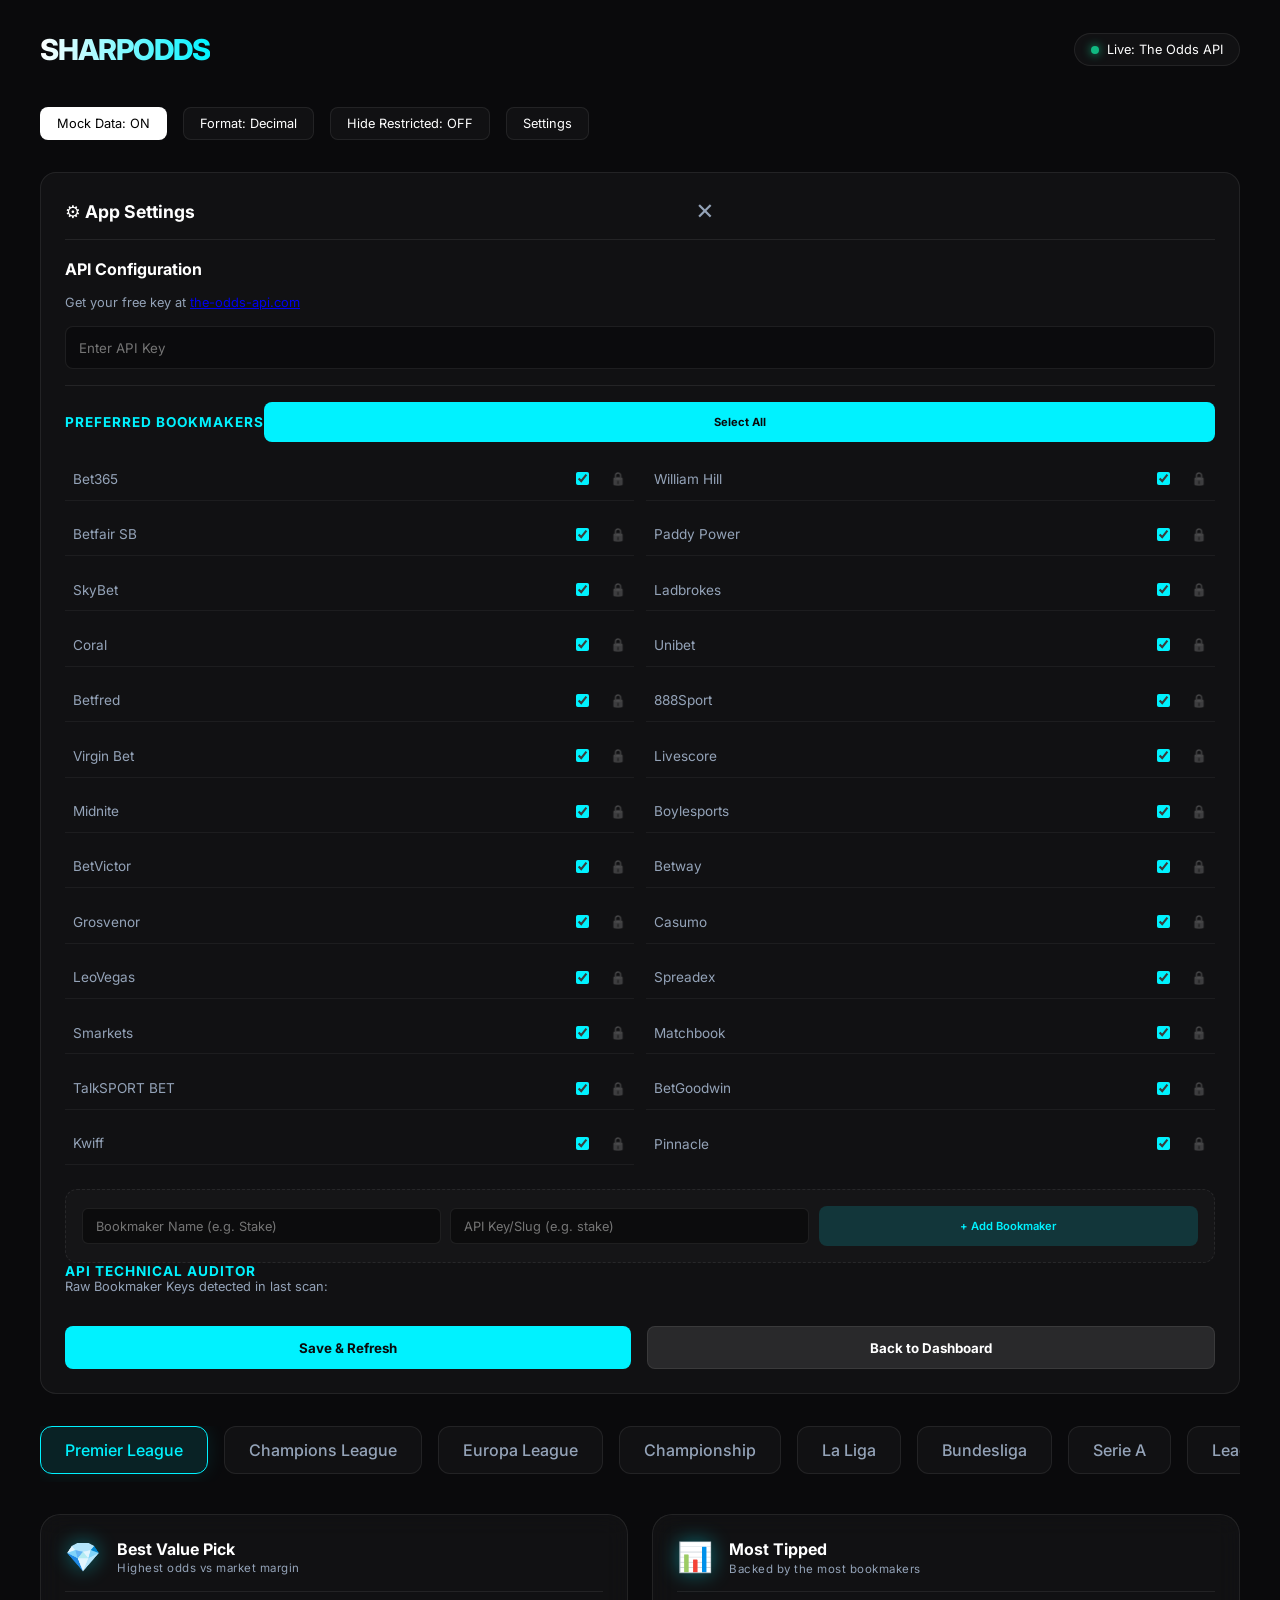
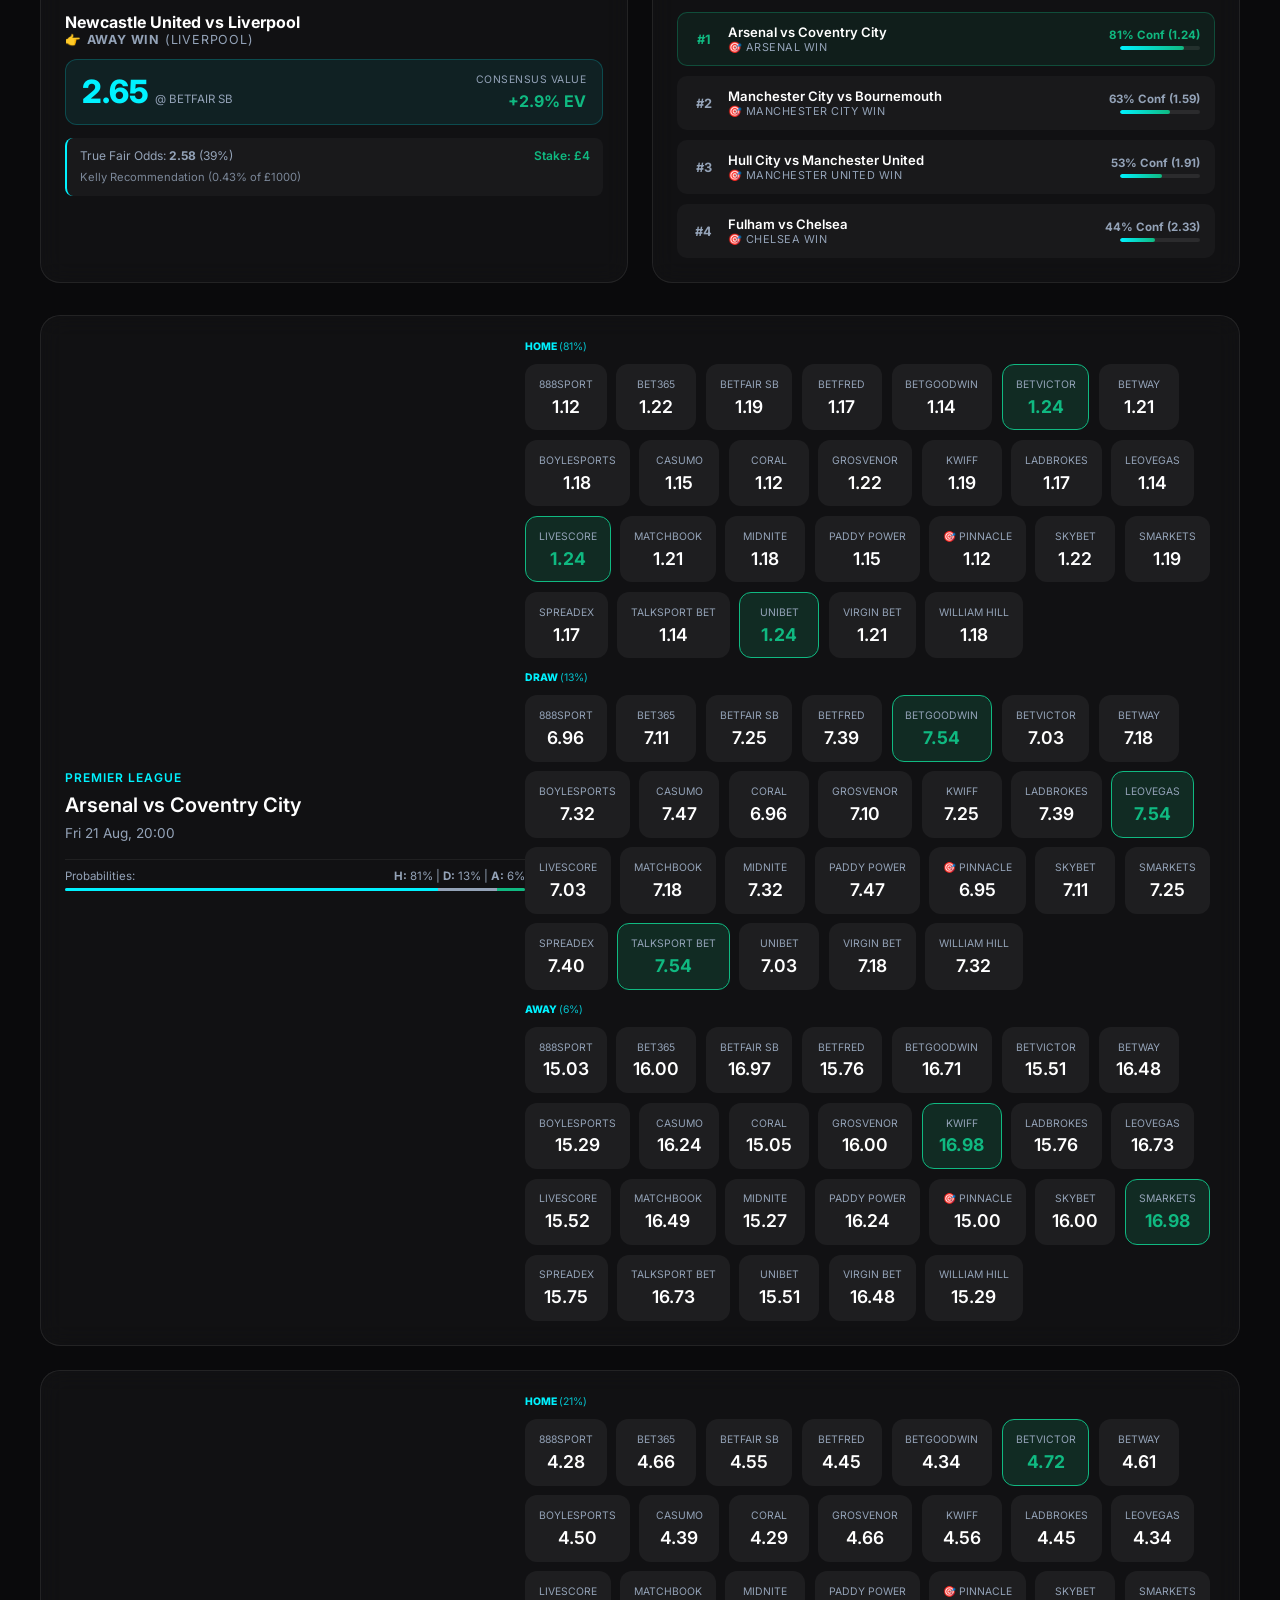
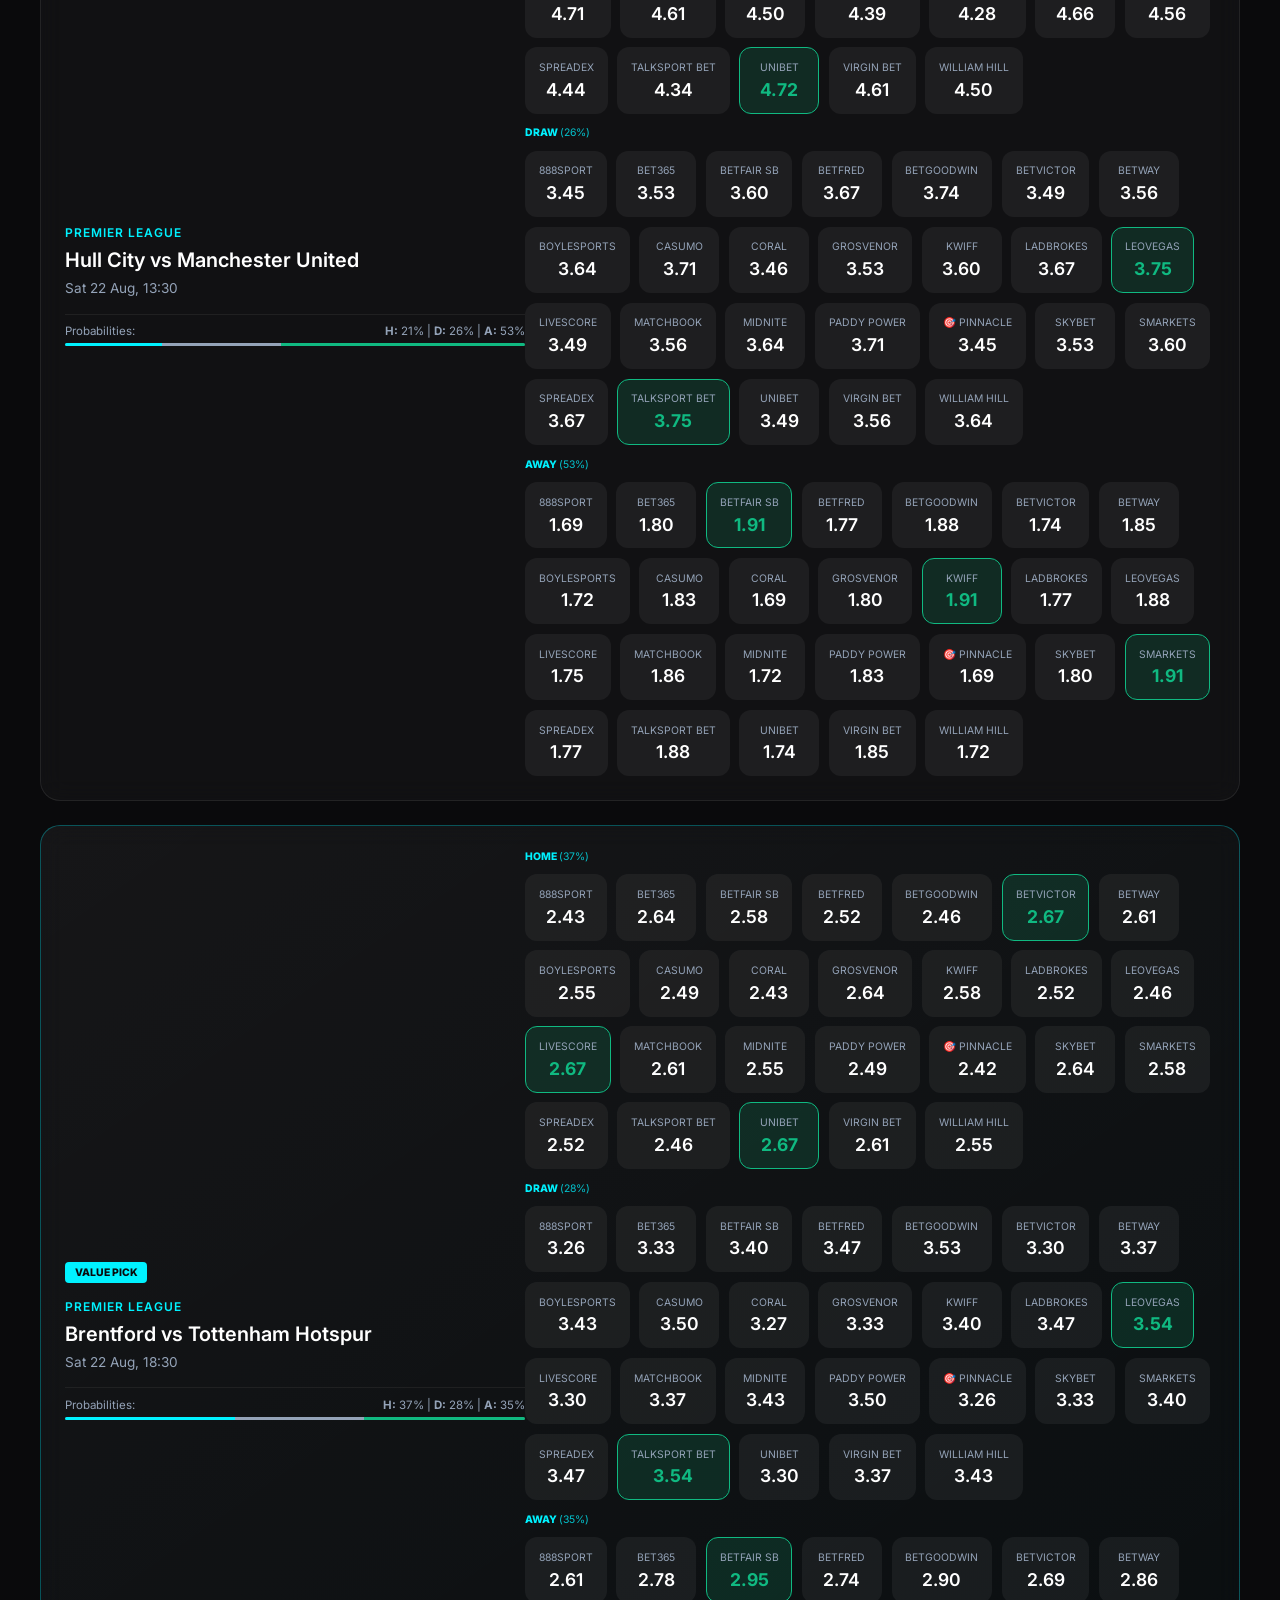
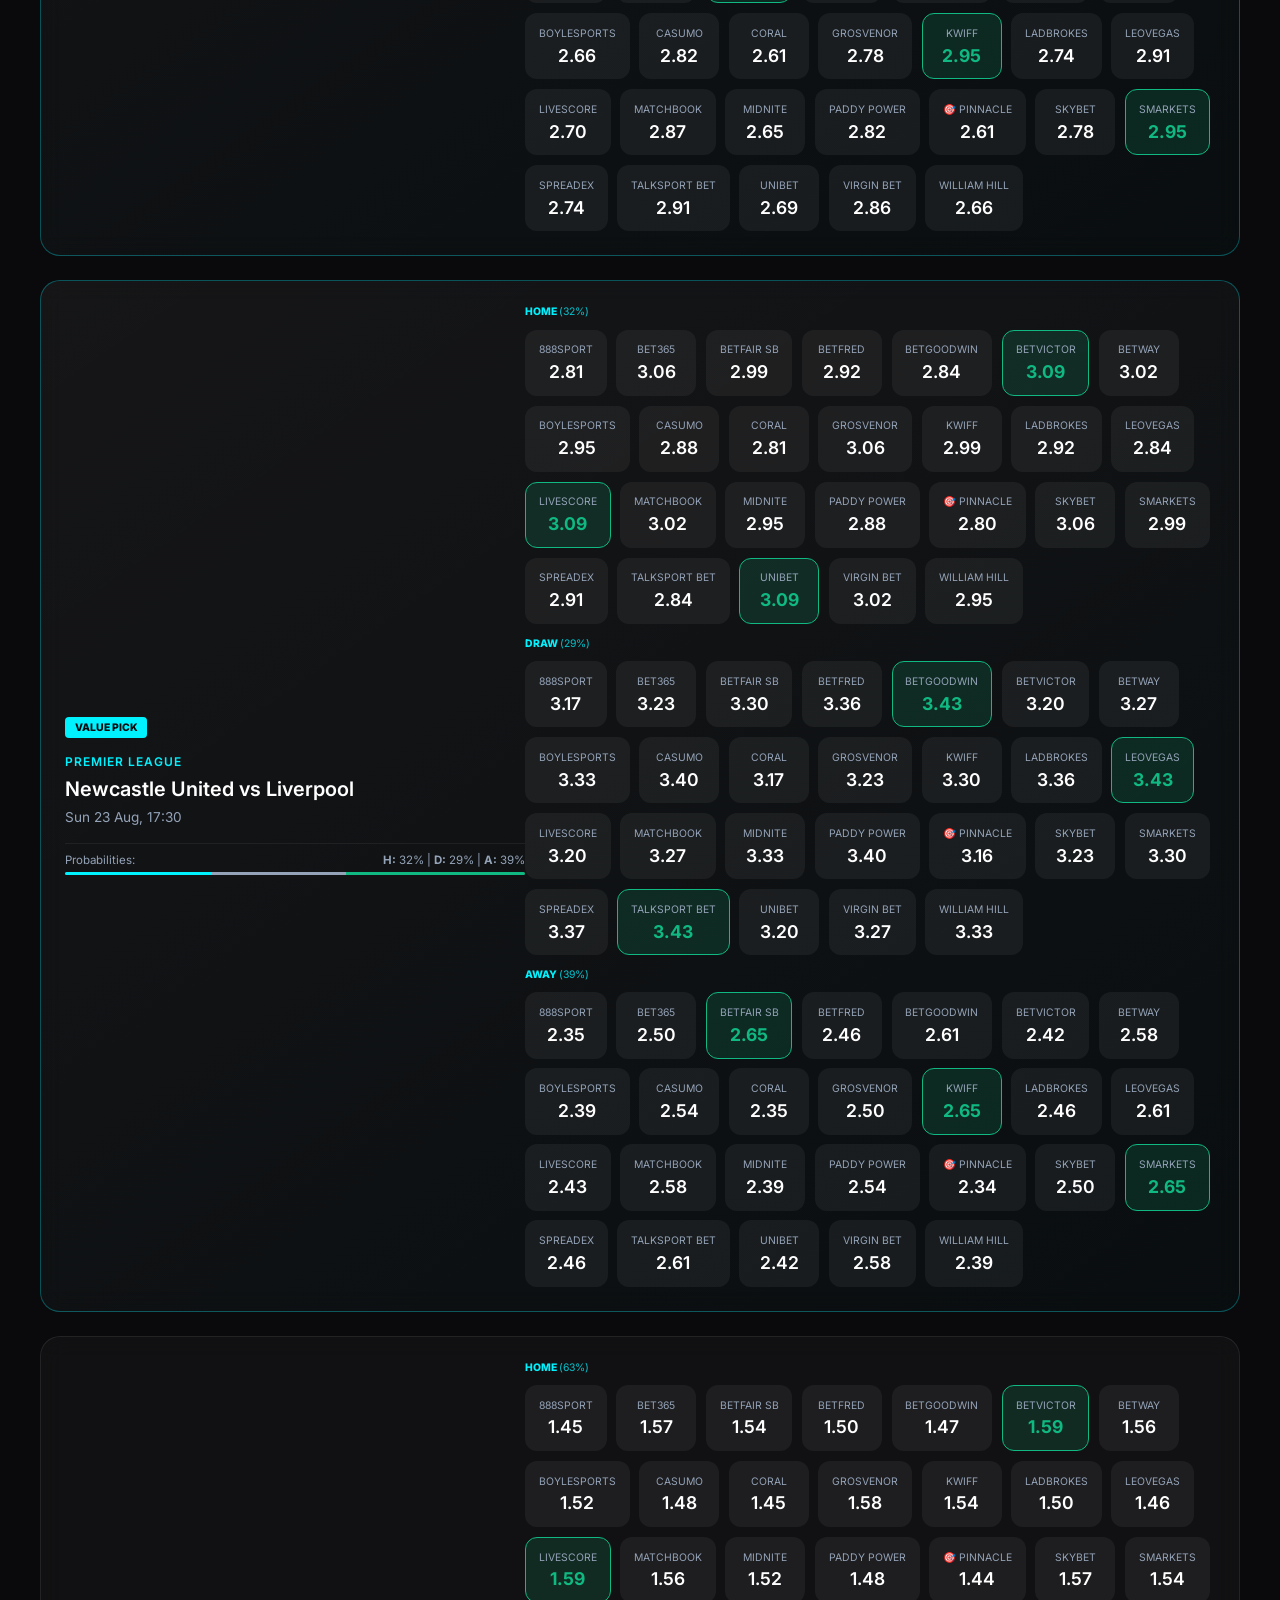
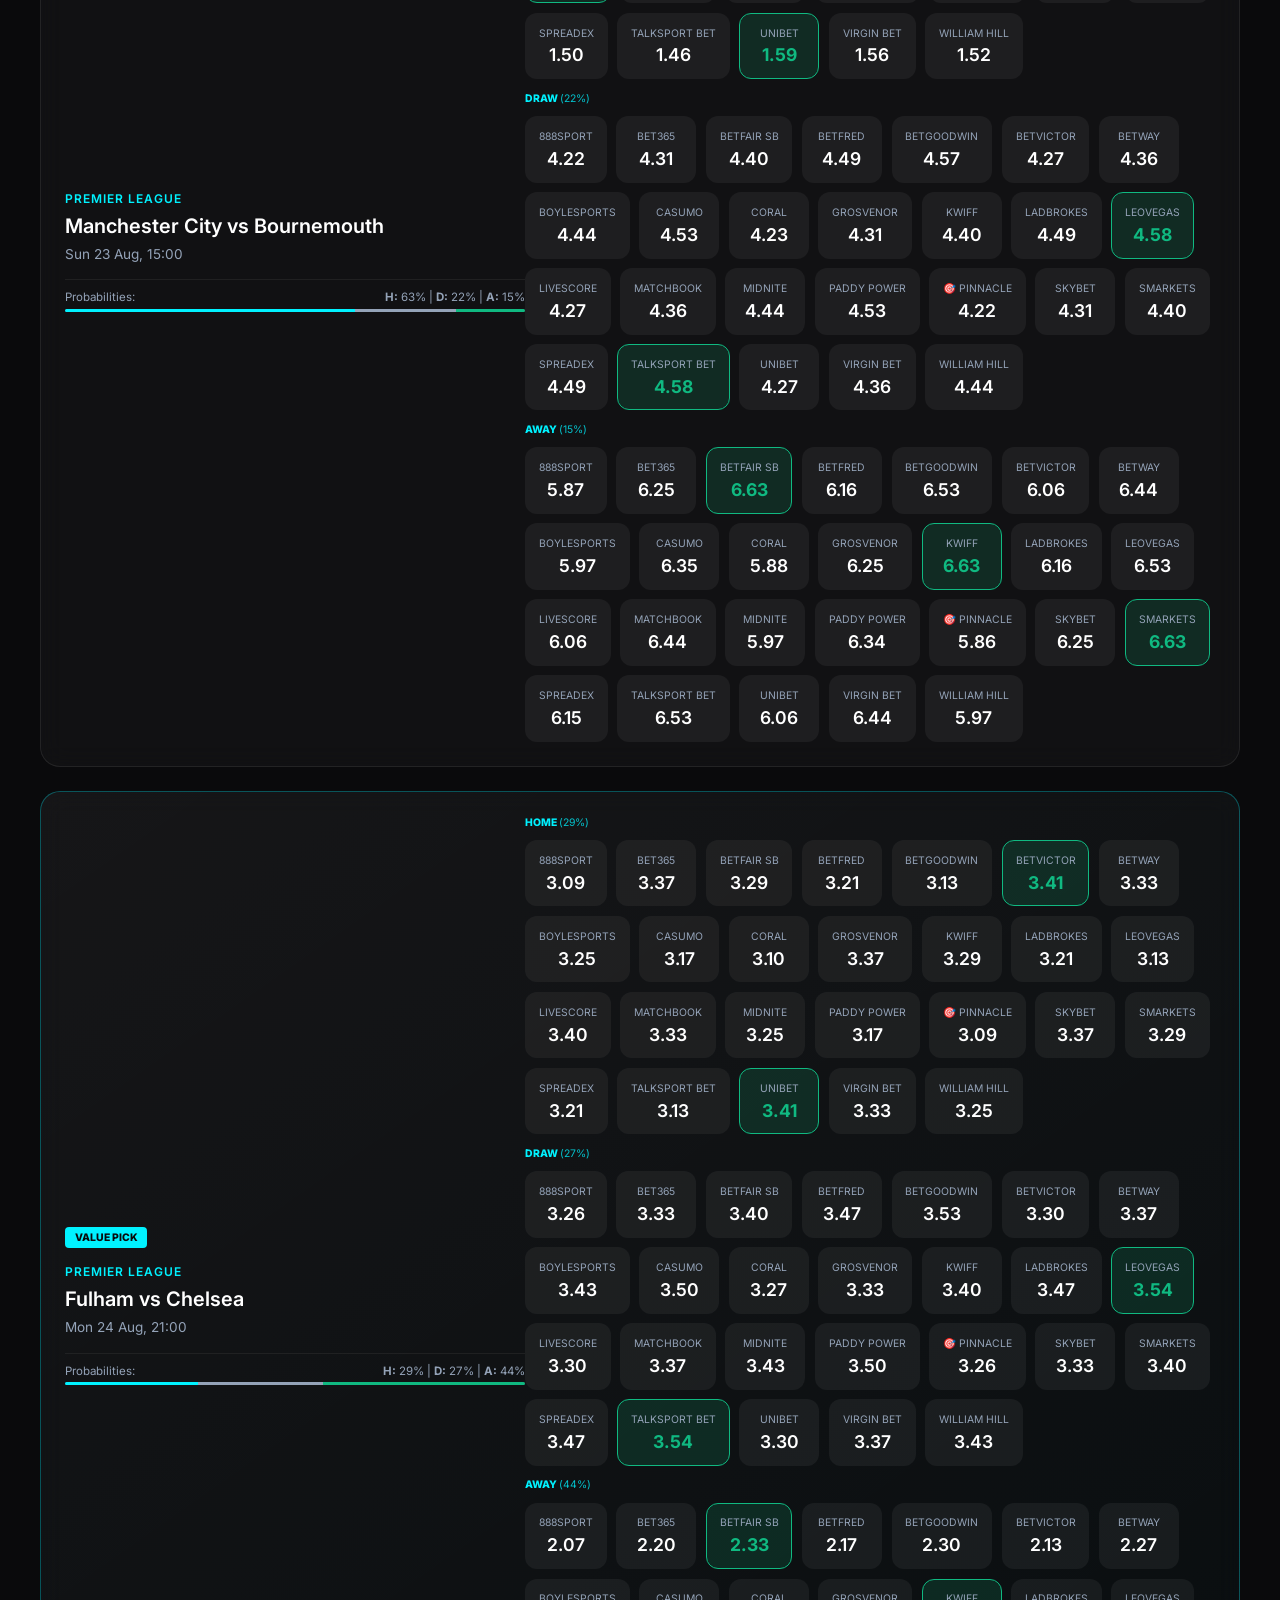
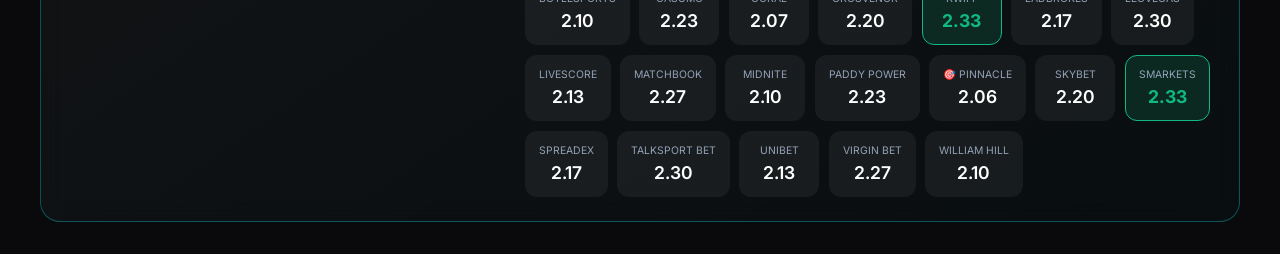
<file: index1.html>
<!DOCTYPE html>
<html lang="en">
<head>
    <meta charset="UTF-8">
    <meta name="viewport" content="width=device-width, initial-scale=1.0">
    <title>SharpOdds | Elite Betting Insights</title>
    <link rel="stylesheet" href="style.css">
    <!-- Google Fonts -->
    <link rel="preconnect" href="https://fonts.googleapis.com">
    <link rel="preconnect" href="https://fonts.gstatic.com" crossorigin>
    <link href="https://fonts.googleapis.com/css2?family=Inter:wght@400;500;600;700;800&display=swap" rel="stylesheet">
</head>
<body>
    <div class="app-container">
        <header>
            <div class="logo">SHARP<span>ODDS</span></div>
            <div class="status-badge" id="api-status">
                <span class="status-dot"></span>
                <span id="status-text">Live: The Odds API</span>
            </div>
        </header>

        <section class="controls">
            <button class="mode-toggle active" id="mock-toggle">Mock Data: ON</button>
            <button class="mode-toggle" id="odds-type-toggle">Format: Decimal</button>
            <button class="mode-toggle" id="restricted-toggle">Hide Restricted: OFF</button>
            <button class="mode-toggle" id="settings-toggle">Settings</button>
        </section>

        <section class="settings-panel hidden" id="settings-panel">
            <div class="settings-content">
                <div style="display:flex; justify-content:space-between; align-items:center; margin-bottom:1.2rem; padding-bottom:0.8rem; border-bottom:1px solid var(--border-card);">
                    <h3 style="margin:0; font-size:1.1rem; color:var(--text-primary);">⚙️ App Settings</h3>
                    <button type="button" id="close-settings-x" style="background:transparent; border:none; color:var(--text-secondary); font-size:1.4rem; cursor:pointer; padding:0.2rem 0.5rem; line-height:1; transition:color 0.2s;" title="Close Settings">✕</button>
                </div>
                <h3>API Configuration</h3>
                <p>Get your free key at <a href="https://the-odds-api.com/" target="_blank">the-odds-api.com</a></p>
                <input type="password" id="api-key-input" placeholder="Enter API Key">
                
                <div class="filter-section">
                    <div class="filter-header">
                        <h4>Preferred Bookmakers</h4>
                        <button id="select-all-bookies" class="small-btn">Select All</button>
                    </div>
                    <div class="bookie-filter-grid" id="bookie-filters">
                        <!-- Each bookie now has a 'Restricted' lock icon -->
                        <div class="bookie-row-filter">
                            <label>Bet365 <input type="checkbox" value="bet365" checked></label>
                            <span class="gub-tag" data-bookie="bet365" title="Mark as Restricted">🔒</span>
                        </div>
                        <div class="bookie-row-filter">
                            <label>William Hill <input type="checkbox" value="williamhill" checked></label>
                            <span class="gub-tag" data-bookie="williamhill" title="Mark as Restricted">🔒</span>
                        </div>
                        <div class="bookie-row-filter">
                            <label>Betfair SB <input type="checkbox" value="betfair_sb_uk" checked></label>
                            <span class="gub-tag" data-bookie="betfair_sb_uk" title="Mark as Restricted">🔒</span>
                        </div>
                        <div class="bookie-row-filter">
                            <label>Paddy Power <input type="checkbox" value="paddypower" checked></label>
                            <span class="gub-tag" data-bookie="paddypower" title="Mark as Restricted">🔒</span>
                        </div>
                        <div class="bookie-row-filter">
                            <label>SkyBet <input type="checkbox" value="skybet" checked></label>
                            <span class="gub-tag" data-bookie="skybet" title="Mark as Restricted">🔒</span>
                        </div>
                        <div class="bookie-row-filter">
                            <label>Ladbrokes <input type="checkbox" value="ladbrokes_uk" checked></label>
                            <span class="gub-tag" data-bookie="ladbrokes_uk" title="Mark as Restricted">🔒</span>
                        </div>
                        <div class="bookie-row-filter">
                            <label>Coral <input type="checkbox" value="coral" checked></label>
                            <span class="gub-tag" data-bookie="coral" title="Mark as Restricted">🔒</span>
                        </div>
                        <div class="bookie-row-filter">
                            <label>Unibet <input type="checkbox" value="unibet" checked></label>
                            <span class="gub-tag" data-bookie="unibet" title="Mark as Restricted">🔒</span>
                        </div>
                        <div class="bookie-row-filter">
                            <label>Betfred <input type="checkbox" value="betfred_uk" checked></label>
                            <span class="gub-tag" data-bookie="betfred_uk" title="Mark as Restricted">🔒</span>
                        </div>
                        <div class="bookie-row-filter">
                            <label>888Sport <input type="checkbox" value="sport888" checked></label>
                            <span class="gub-tag" data-bookie="sport888" title="Mark as Restricted">🔒</span>
                        </div>
                        <div class="bookie-row-filter">
                            <label>Virgin Bet <input type="checkbox" value="virginbet" checked></label>
                            <span class="gub-tag" data-bookie="virginbet" title="Mark as Restricted">🔒</span>
                        </div>
                        <div class="bookie-row-filter">
                            <label>Livescore <input type="checkbox" value="livescorebet" checked></label>
                            <span class="gub-tag" data-bookie="livescorebet" title="Mark as Restricted">🔒</span>
                        </div>
                        <div class="bookie-row-filter">
                            <label>Midnite <input type="checkbox" value="midnite" checked></label>
                            <span class="gub-tag" data-bookie="midnite" title="Mark as Restricted">🔒</span>
                        </div>
                        <div class="bookie-row-filter">
                            <label>Boylesports <input type="checkbox" value="boylesports" checked></label>
                            <span class="gub-tag" data-bookie="boylesports" title="Mark as Restricted">🔒</span>
                        </div>
                        <div class="bookie-row-filter">
                            <label>BetVictor <input type="checkbox" value="betvictor" checked></label>
                            <span class="gub-tag" data-bookie="betvictor" title="Mark as Restricted">🔒</span>
                        </div>
                        <div class="bookie-row-filter">
                            <label>Betway <input type="checkbox" value="betway" checked></label>
                            <span class="gub-tag" data-bookie="betway" title="Mark as Restricted">🔒</span>
                        </div>
                        <div class="bookie-row-filter">
                            <label>Grosvenor <input type="checkbox" value="grosvenor" checked></label>
                            <span class="gub-tag" data-bookie="grosvenor" title="Mark as Restricted">🔒</span>
                        </div>
                        <div class="bookie-row-filter">
                            <label>Casumo <input type="checkbox" value="casumo" checked></label>
                            <span class="gub-tag" data-bookie="casumo" title="Mark as Restricted">🔒</span>
                        </div>
                        <div class="bookie-row-filter">
                            <label>LeoVegas <input type="checkbox" value="leovegas" checked></label>
                            <span class="gub-tag" data-bookie="leovegas" title="Mark as Restricted">🔒</span>
                        </div>
                        <div class="bookie-row-filter">
                            <label>Spreadex <input type="checkbox" value="spreadex" checked></label>
                            <span class="gub-tag" data-bookie="spreadex" title="Mark as Restricted">🔒</span>
                        </div>
                        <div class="bookie-row-filter">
                            <label>Smarkets <input type="checkbox" value="smarkets" checked></label>
                            <span class="gub-tag" data-bookie="smarkets" title="Mark as Restricted">🔒</span>
                        </div>
                        <div class="bookie-row-filter">
                            <label>Matchbook <input type="checkbox" value="matchbook" checked></label>
                            <span class="gub-tag" data-bookie="matchbook" title="Mark as Restricted">🔒</span>
                        </div>
                        <div class="bookie-row-filter">
                            <label>TalkSPORT BET <input type="checkbox" value="talksportbet" checked></label>
                            <span class="gub-tag" data-bookie="talksportbet" title="Mark as Restricted">🔒</span>
                        </div>
                        <div class="bookie-row-filter">
                            <label>BetGoodwin <input type="checkbox" value="betgoodwin" checked></label>
                            <span class="gub-tag" data-bookie="betgoodwin" title="Mark as Restricted">🔒</span>
                        </div>
                        <div class="bookie-row-filter">
                            <label>Kwiff <input type="checkbox" value="kwiff" checked></label>
                            <span class="gub-tag" data-bookie="kwiff" title="Mark as Restricted">🔒</span>
                        </div>
                        <div class="bookie-row-filter">
                            <label>Pinnacle <input type="checkbox" value="pinnacle" checked></label>
                            <span class="gub-tag" data-bookie="pinnacle" title="Mark as Restricted">🔒</span>
                        </div>
                    </div>

                    <!-- Add Custom Bookmaker -->
                    <div class="add-custom-bookie-box">
                        <div class="custom-bookie-inputs">
                            <input type="text" id="custom-bookie-name" placeholder="Bookmaker Name (e.g. Stake)">
                            <input type="text" id="custom-bookie-key" placeholder="API Key/Slug (e.g. stake)">
                            <button type="button" id="btn-add-custom-bookie" class="small-btn highlight">+ Add Bookmaker</button>
                        </div>
                    </div>

                    <div id="api-auditor" class="debug-panel hidden">
                        <h4>API Technical Auditor</h4>
                        <p>Raw Bookmaker Keys detected in last scan:</p>
                        <div id="auditor-list" class="auditor-chips"></div>
                    </div>
                </div>

                <div class="settings-actions">
                    <button id="save-settings">Save & Refresh</button>
                    <button id="back-to-main" class="secondary-btn">Back to Dashboard</button>
                </div>
            </div>
        </section>

        <nav class="sports-bar" id="sports-bar">
            <div class="sport-tag active" data-sport="soccer_epl">Premier League</div>
            <div class="sport-tag" data-sport="soccer_uefa_champs_league">Champions League</div>
            <div class="sport-tag" data-sport="soccer_uefa_europa_league">Europa League</div>
            <div class="sport-tag" data-sport="soccer_efl_champ">Championship</div>
            <div class="sport-tag" data-sport="soccer_spain_la_liga">La Liga</div>
            <div class="sport-tag" data-sport="soccer_germany_bundesliga">Bundesliga</div>
            <div class="sport-tag" data-sport="soccer_italy_serie_a">Serie A</div>
            <div class="sport-tag" data-sport="soccer_england_league1">League One</div>
            <div class="sport-tag" data-sport="soccer_england_league2">League Two</div>
        </nav>

        <!-- ── INSIGHTS PANEL ────────────────────────────────────────────── -->
        <section class="insights-panel" id="insights-panel">
            <!-- Best Value Pick -->
            <div class="insight-card" id="best-value-card">
                <div class="insight-header">
                    <span class="insight-icon">💎</span>
                    <div>
                        <h3 class="insight-title">Best Value Pick</h3>
                        <p class="insight-subtitle">Highest odds vs market margin</p>
                    </div>
                </div>
                <div class="insight-body" id="best-value-body">
                    <div class="insight-loading">Calculating…</div>
                </div>
            </div>

            <!-- Most Tipped -->
            <div class="insight-card" id="most-tipped-card">
                <div class="insight-header">
                    <span class="insight-icon">📊</span>
                    <div>
                        <h3 class="insight-title">Most Tipped</h3>
                        <p class="insight-subtitle">Backed by the most bookmakers</p>
                    </div>
                </div>
                <div class="insight-body" id="most-tipped-body">
                    <div class="insight-loading">Calculating…</div>
                </div>
            </div>
        </section>

        <main class="odds-grid" id="odds-grid">
            <!-- Dynamic Content Injected Here -->
            <div class="loading">Initalizing dashboard...</div>
        </main>
    </div>

    <script src="app.js"></script>
</body>
</html>
</file>
<file: style.css>
:root {
    --bg-main: #0a0a0c;
    --bg-card: rgba(255, 255, 255, 0.03);
    --border-card: rgba(255, 255, 255, 0.08);
    --accent-cyan: #00f2ff;
    --accent-green: #10b981;
    --accent-red: #ef4444;
    --text-primary: #ffffff;
    --text-secondary: #94a3b8;
    --glass-blur: 12px;
}

* {
    margin: 0;
    padding: 0;
    box-sizing: border-box;
    font-family: 'Inter', system-ui, -apple-system, sans-serif;
}

body {
    background-color: var(--bg-main);
    color: var(--text-primary);
    min-height: 100vh;
    padding: 2rem;
    overflow-x: hidden;
}

/* Glassmorphism Wrapper */
.app-container {
    max-width: 1200px;
    margin: 0 auto;
}

header {
    display: flex;
    justify-content: space-between;
    align-items: center;
    margin-bottom: 2.5rem;
}

.logo {
    font-size: 1.8rem;
    font-weight: 800;
    background: linear-gradient(90deg, #fff, var(--accent-cyan));
    -webkit-background-clip: text;
    -webkit-text-fill-color: transparent;
    letter-spacing: -1px;
}

.status-badge {
    padding: 0.5rem 1rem;
    border-radius: 99px;
    background: var(--bg-card);
    border: 1px solid var(--border-card);
    font-size: 0.8rem;
    display: flex;
    align-items: center;
    gap: 0.5rem;
}

.status-dot {
    width: 8px;
    height: 8px;
    border-radius: 50%;
    background: var(--accent-green);
    box-shadow: 0 0 10px var(--accent-green);
}

/* Sports Selection Bar */
.sports-bar {
    display: flex;
    gap: 1rem;
    margin-bottom: 2rem;
    overflow-x: auto;
    padding-bottom: 0.5rem;
}

.sport-tag {
    padding: 0.8rem 1.5rem;
    background: var(--bg-card);
    border: 1px solid var(--border-card);
    border-radius: 12px;
    cursor: pointer;
    white-space: nowrap;
    transition: all 0.3s ease;
    font-weight: 500;
    color: var(--text-secondary);
}

.sport-tag.active {
    background: rgba(0, 242, 255, 0.1);
    border-color: var(--accent-cyan);
    color: var(--accent-cyan);
    box-shadow: 0 0 20px rgba(0, 242, 255, 0.1);
}

/* Odds Grid */
.odds-grid {
    display: grid;
    gap: 1.5rem;
}

.match-card {
    background: var(--bg-card);
    backdrop-filter: blur(var(--glass-blur));
    border: 1px solid var(--border-card);
    border-radius: 20px;
    padding: 1.5rem;
    display: grid;
    grid-template-columns: 2fr 3fr;
    align-items: center;
    transition: transform 0.3s ease, border-color 0.3s ease;
}

.match-card:hover {
    border-color: rgba(255, 255, 255, 0.2);
    transform: translateY(-2px);
}

.match-info {
    display: flex;
    flex-direction: column;
    gap: 0.5rem;
}

.competition {
    font-size: 0.75rem;
    text-transform: uppercase;
    letter-spacing: 1px;
    color: var(--accent-cyan);
    font-weight: 600;
}

.teams {
    font-size: 1.25rem;
    font-weight: 600;
}

.time {
    font-size: 0.85rem;
    color: var(--text-secondary);
}

.bookies-row {
    display: flex;
    flex-direction: column;
    gap: 0.8rem;
}

.odd-box {
    text-align: center;
    min-width: 80px;
    padding: 0.8rem;
    background: rgba(255, 255, 255, 0.05);
    border-radius: 12px;
    border: 1px solid transparent;
}

.odd-box.best {
    background: rgba(16, 185, 129, 0.15);
    border-color: var(--accent-green);
}

.odd-box.best .price {
    color: var(--accent-green);
    font-weight: 700;
}

.odd-box.restricted {
    opacity: 0.3;
    filter: grayscale(1);
    border-style: dashed;
}

/* New Value Pick Styles */
.match-card.value-pick {
    border-color: rgba(0, 242, 255, 0.3);
    background: linear-gradient(145deg, rgba(255, 255, 255, 0.05) 0%, rgba(0, 242, 255, 0.02) 100%);
}

.value-badge {
    display: inline-block;
    padding: 0.25rem 0.6rem;
    background: var(--accent-cyan);
    color: var(--bg-main);
    font-size: 0.65rem;
    font-weight: 800;
    border-radius: 4px;
    margin-bottom: 0.5rem;
    width: fit-content;
}

.odds-group {
    display: flex;
    flex-direction: column;
    gap: 0.5rem;
}

.odds-label {
    font-size: 0.65rem;
    color: var(--accent-cyan);
    font-weight: 800;
    text-align: left;
    margin-bottom: 0.2rem;
    text-transform: uppercase;
}

.prices {
    display: flex;
    gap: 0.6rem;
    flex-wrap: wrap; /* Handle more bookies gracefully */
}

.bookie-name {
    font-size: 0.65rem;
    color: var(--text-secondary);
    margin-bottom: 0.3rem;
    text-transform: uppercase;
}

.price {
    font-size: 1.1rem;
    font-weight: 600;
}

/* Controls */
.controls {
    display: flex;
    gap: 1rem;
    margin-bottom: 2rem;
}

button.mode-toggle {
    padding: 0.5rem 1rem;
    background: var(--bg-card);
    border: 1px solid var(--border-card);
    border-radius: 8px;
    color: var(--text-primary);
    cursor: pointer;
    font-size: 0.8rem;
}

button.mode-toggle.active {
    background: white;
    color: black;
}

/* Settings Panel */
.settings-panel {
    margin-bottom: 2rem;
    padding: 1.5rem;
    background: var(--bg-card);
    border: 1px solid var(--border-card);
    border-radius: 16px;
    animation: fadeIn 0.3s ease;
}

.settings-panel h3 {
    font-size: 1rem;
    margin-bottom: 1rem;
}

.settings-panel p {
    font-size: 0.8rem;
    color: var(--text-secondary);
    margin-bottom: 1rem;
}

.settings-panel input {
    width: 100%;
    padding: 0.8rem;
    background: rgba(0,0,0,0.3);
    border: 1px solid var(--border-card);
    border-radius: 8px;
    color: white;
    margin-bottom: 1rem;
}

.settings-panel button {
    padding: 0.8rem 1.5rem;
    background: var(--accent-cyan);
    color: var(--bg-main);
    border: none;
    border-radius: 8px;
    font-weight: 700;
    cursor: pointer;
    flex: 1;
}

.secondary-btn {
    background: rgba(255, 255, 255, 0.1) !important;
    color: white !important;
    border: 1px solid var(--border-card) !important;
}

.secondary-btn:hover {
    background: rgba(255, 255, 255, 0.2) !important;
}

.settings-actions {
    display: flex;
    gap: 1rem;
    margin-top: 1rem;
}

.bookie-row-filter {
    display: flex;
    justify-content: space-between;
    align-items: center;
    gap: 0.8rem;
    padding: 0.8rem 0.5rem;
    border-bottom: 1px solid rgba(255, 255, 255, 0.05); /* Grid lines */
}

.bookie-row-filter:last-child {
    border-bottom: none;
}

.gub-tag {
    cursor: pointer;
    font-size: 0.8rem;
    filter: grayscale(1) opacity(0.3);
    transition: all 0.2s ease;
}

.gub-tag.active {
    filter: grayscale(0) opacity(1);
}

.gub-tag:hover {
    filter: grayscale(0) opacity(0.8);
}

.filter-section {
    margin-bottom: 2rem;
    padding-top: 1rem;
    border-top: 1px solid var(--border-card);
}

.filter-header {
    display: flex;
    justify-content: space-between;
    align-items: center;
    margin-bottom: 1rem;
}

.filter-section h4 {
    font-size: 0.85rem;
    color: var(--accent-cyan);
    margin: 0;
    text-transform: uppercase;
    letter-spacing: 1px;
}

.small-btn {
    padding: 0.3rem 0.6rem;
    background: rgba(255, 255, 255, 0.05);
    border: 1px solid var(--border-card);
    border-radius: 4px;
    color: var(--text-secondary);
    font-size: 0.7rem;
    cursor: pointer;
    transition: all 0.2s ease;
}

.small-btn:hover {
    background: rgba(255, 255, 255, 0.1);
    color: white;
}

.bookie-filter-grid {
    display: grid;
    grid-template-columns: 1fr 1fr;
    gap: 0.8rem;
    margin-bottom: 1.5rem;
}

.bookie-filter-grid label {
    flex: 1;
    display: flex;
    justify-content: space-between;
    align-items: center;
    font-size: 0.85rem;
    color: var(--text-secondary);
    cursor: pointer;
    transition: color 0.2s ease;
    margin-right: 0.5rem;
}

.bookie-filter-grid label:hover {
    color: white;
}

.bookie-filter-grid input[type="checkbox"] {
    width: auto;
    margin-bottom: 0;
    accent-color: var(--accent-cyan);
}

.add-custom-bookie-box {
    margin-top: 1rem;
    padding: 1rem;
    background: rgba(255, 255, 255, 0.02);
    border: 1px dashed var(--border-card);
    border-radius: 12px;
}

.custom-bookie-inputs {
    display: flex;
    gap: 0.6rem;
    align-items: center;
    flex-wrap: wrap;
}

.custom-bookie-inputs input {
    flex: 1;
    min-width: 140px;
    padding: 0.6rem 0.8rem;
    background: rgba(0, 0, 0, 0.4);
    border: 1px solid var(--border-card);
    border-radius: 6px;
    color: white;
    font-size: 0.8rem;
    margin-bottom: 0;
}

.small-btn.highlight {
    background: rgba(0, 242, 255, 0.15);
    border-color: var(--accent-cyan);
    color: var(--accent-cyan);
    font-weight: 600;
    white-space: nowrap;
}

.small-btn.highlight:hover {
    background: var(--accent-cyan);
    color: var(--bg-main);
}

.delete-custom-bookie {
    color: var(--accent-red);
    cursor: pointer;
    font-size: 0.8rem;
    opacity: 0.6;
    transition: opacity 0.2s ease;
}

.delete-custom-bookie:hover {
    opacity: 1;
}

/* Animations */
@keyframes fadeIn {
    from { opacity: 0; transform: translateY(10px); }
    to { opacity: 1; transform: translateY(0); }
}

.match-card {
    animation: fadeIn 0.5s ease backwards;
}

::-webkit-scrollbar-thumb:hover {
    background: var(--text-secondary);
}

/* ── INSIGHTS PANEL ─────────────────────────────────────────────────────── */
.insights-panel {
    display: grid;
    grid-template-columns: 1fr 1fr;
    gap: 1.5rem;
    margin-bottom: 2rem;
}

.insight-card {
    background: var(--bg-card);
    backdrop-filter: blur(var(--glass-blur));
    border: 1px solid var(--border-card);
    border-radius: 20px;
    padding: 1.5rem;
    transition: border-color 0.3s ease, transform 0.3s ease;
    animation: fadeIn 0.5s ease backwards;
}

.insight-card:hover {
    border-color: rgba(0, 242, 255, 0.3);
    transform: translateY(-2px);
}

.insight-header {
    display: flex;
    align-items: center;
    gap: 1rem;
    margin-bottom: 1.2rem;
    padding-bottom: 1rem;
    border-bottom: 1px solid var(--border-card);
}

.insight-icon {
    font-size: 1.8rem;
    line-height: 1;
    filter: drop-shadow(0 0 10px rgba(0, 242, 255, 0.4));
}

.insight-title {
    font-size: 1rem;
    font-weight: 700;
    color: var(--text-primary);
    margin-bottom: 0.15rem;
}

.insight-subtitle {
    font-size: 0.72rem;
    color: var(--text-secondary);
    letter-spacing: 0.5px;
}

.insight-loading {
    color: var(--text-secondary);
    font-size: 0.85rem;
    text-align: center;
    padding: 1rem 0;
    opacity: 0.6;
}

/* ── Value Pick Card ── */
.value-pick-result {
    display: flex;
    flex-direction: column;
    gap: 0.8rem;
}

.vp-match {
    font-size: 1rem;
    font-weight: 700;
    color: var(--text-primary);
}

.vp-selection {
    font-size: 0.78rem;
    color: var(--text-secondary);
    text-transform: uppercase;
    letter-spacing: 0.8px;
}

.vp-odds-row {
    display: flex;
    align-items: center;
    justify-content: space-between;
    background: rgba(0, 242, 255, 0.07);
    border: 1px solid rgba(0, 242, 255, 0.2);
    border-radius: 12px;
    padding: 0.8rem 1rem;
}

.vp-odds-display {
    display: flex;
    align-items: baseline;
    gap: 0.4rem;
}

.vp-odds-number {
    font-size: 2rem;
    font-weight: 800;
    color: var(--accent-cyan);
    line-height: 1;
}

.vp-odds-bookie {
    font-size: 0.72rem;
    color: var(--text-secondary);
    text-transform: uppercase;
}

.vp-margin-bar {
    text-align: right;
}

.vp-margin-label {
    font-size: 0.65rem;
    color: var(--text-secondary);
    text-transform: uppercase;
    letter-spacing: 0.5px;
    margin-bottom: 0.3rem;
}

.vp-margin-value {
    font-size: 1rem;
    font-weight: 700;
    color: var(--accent-green);
}

.vp-margin-value.fair {
    color: #f59e0b;
}

.vp-margin-value.poor {
    color: var(--accent-red);
}

/* ── Most Tipped Card ── */
.tipped-list {
    display: flex;
    flex-direction: column;
    gap: 0.6rem;
}

.tipped-row {
    display: flex;
    align-items: center;
    gap: 0.8rem;
    background: rgba(255, 255, 255, 0.03);
    border-radius: 10px;
    padding: 0.7rem 0.9rem;
    border: 1px solid transparent;
    transition: border-color 0.2s ease;
}

.tipped-row:hover {
    border-color: var(--border-card);
}

.tipped-row.top {
    background: rgba(16, 185, 129, 0.08);
    border-color: rgba(16, 185, 129, 0.3);
}

.tipped-rank {
    font-size: 0.8rem;
    font-weight: 700;
    color: var(--text-secondary);
    min-width: 1.4rem;
    text-align: center;
}

.tipped-row.top .tipped-rank {
    color: var(--accent-green);
}

.tipped-info {
    flex: 1;
    min-width: 0;
}

.tipped-match {
    font-size: 0.82rem;
    font-weight: 600;
    white-space: nowrap;
    overflow: hidden;
    text-overflow: ellipsis;
}

.tipped-selection {
    font-size: 0.68rem;
    color: var(--text-secondary);
    text-transform: uppercase;
    letter-spacing: 0.5px;
}

.tipped-bar-wrap {
    display: flex;
    flex-direction: column;
    align-items: flex-end;
    gap: 0.25rem;
    min-width: 80px;
}

.tipped-count {
    font-size: 0.72rem;
    font-weight: 700;
    color: var(--text-secondary);
    white-space: nowrap;
}

.tipped-row.top .tipped-count {
    color: var(--accent-green);
}

.tipped-bar-bg {
    width: 80px;
    height: 4px;
    background: rgba(255, 255, 255, 0.08);
    border-radius: 99px;
    overflow: hidden;
}

.tipped-bar-fill {
    height: 100%;
    background: linear-gradient(90deg, var(--accent-cyan), var(--accent-green));
    border-radius: 99px;
    transition: width 0.6s ease;
}

/* Mobile Responsiveness */
@media (max-width: 768px) {
    body {
        padding: 1rem;
    }

    header {
        flex-direction: column;
        align-items: flex-start;
        gap: 1rem;
    }

    .match-card {
        grid-template-columns: 1fr;
        gap: 1.5rem;
    }

    .bookies-row {
        justify-content: flex-start;
        flex-direction: column;
    }

    .prices {
        justify-content: flex-start;
        flex-wrap: wrap;
    }

    .odd-box {
        flex: 1;
        min-width: 70px;
    }

    .controls {
        flex-wrap: wrap;
    }

    .insights-panel {
        grid-template-columns: 1fr;
    }
}
</file>
